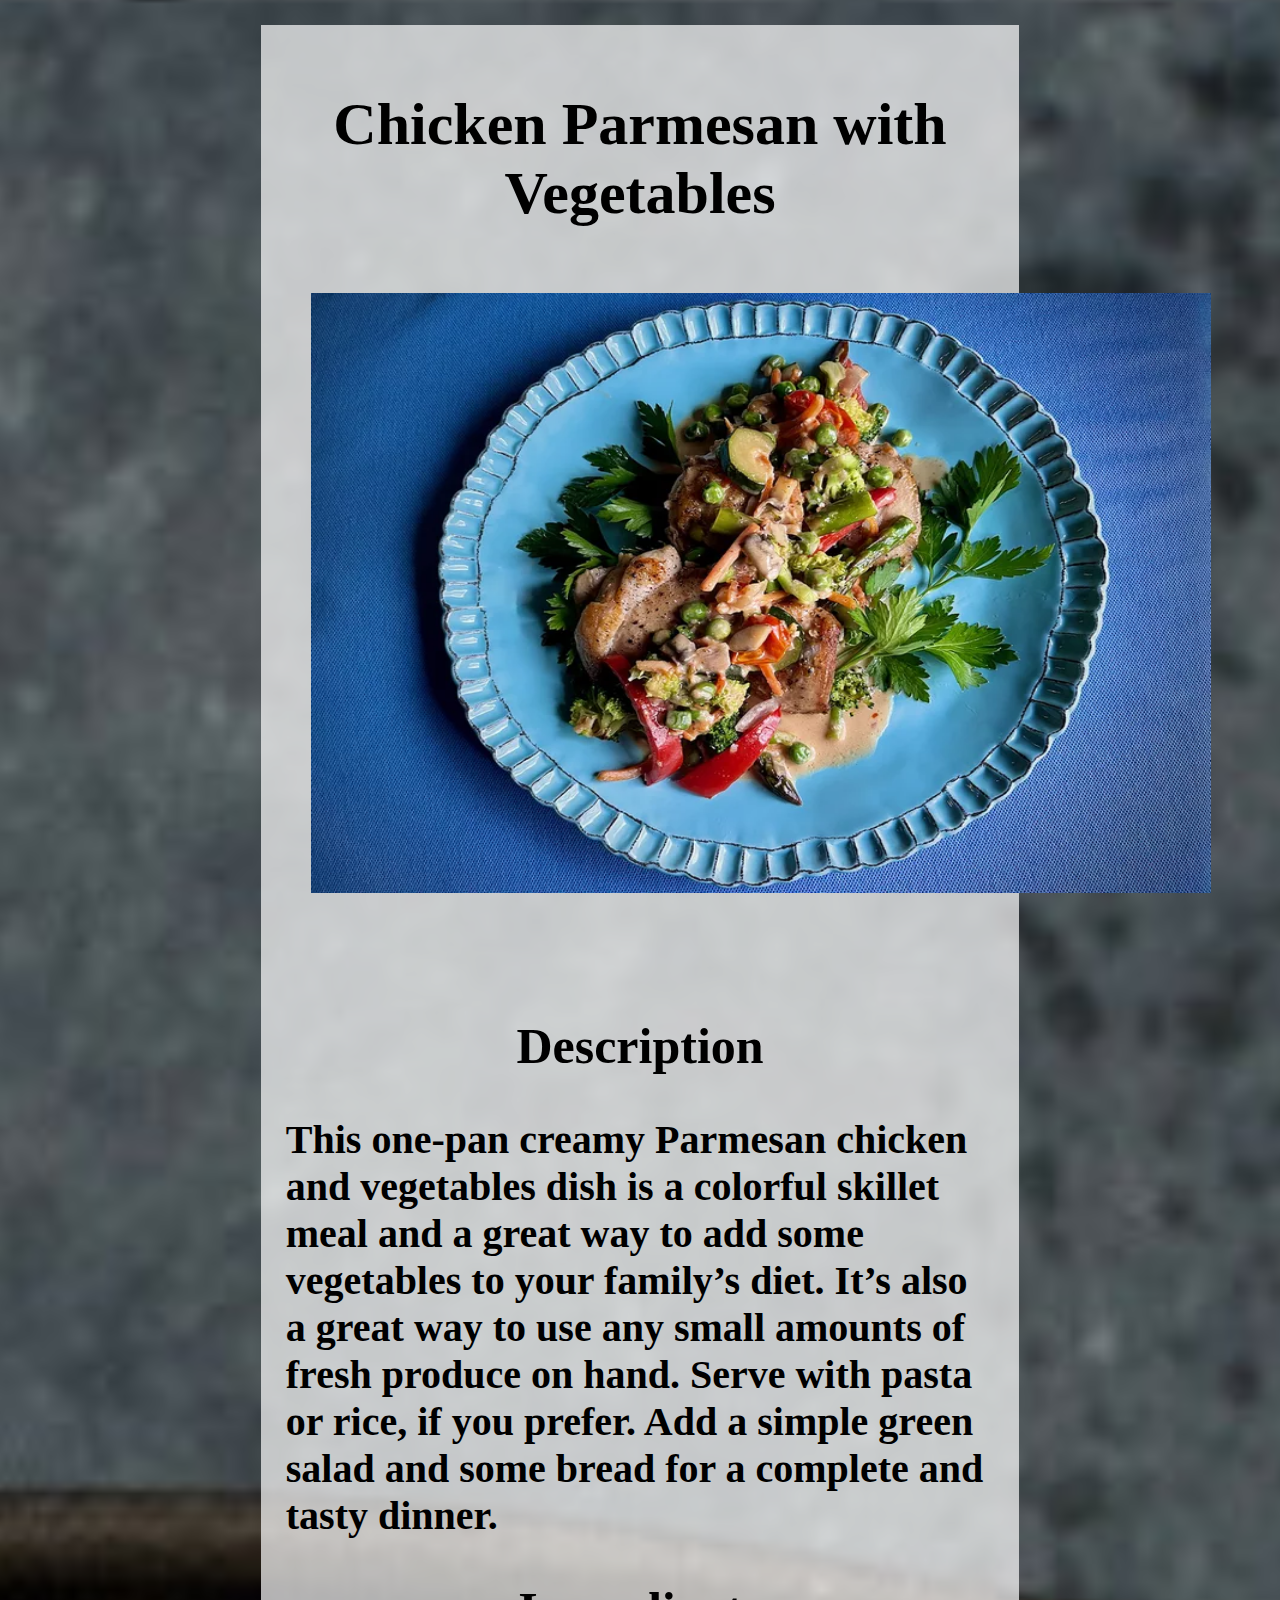
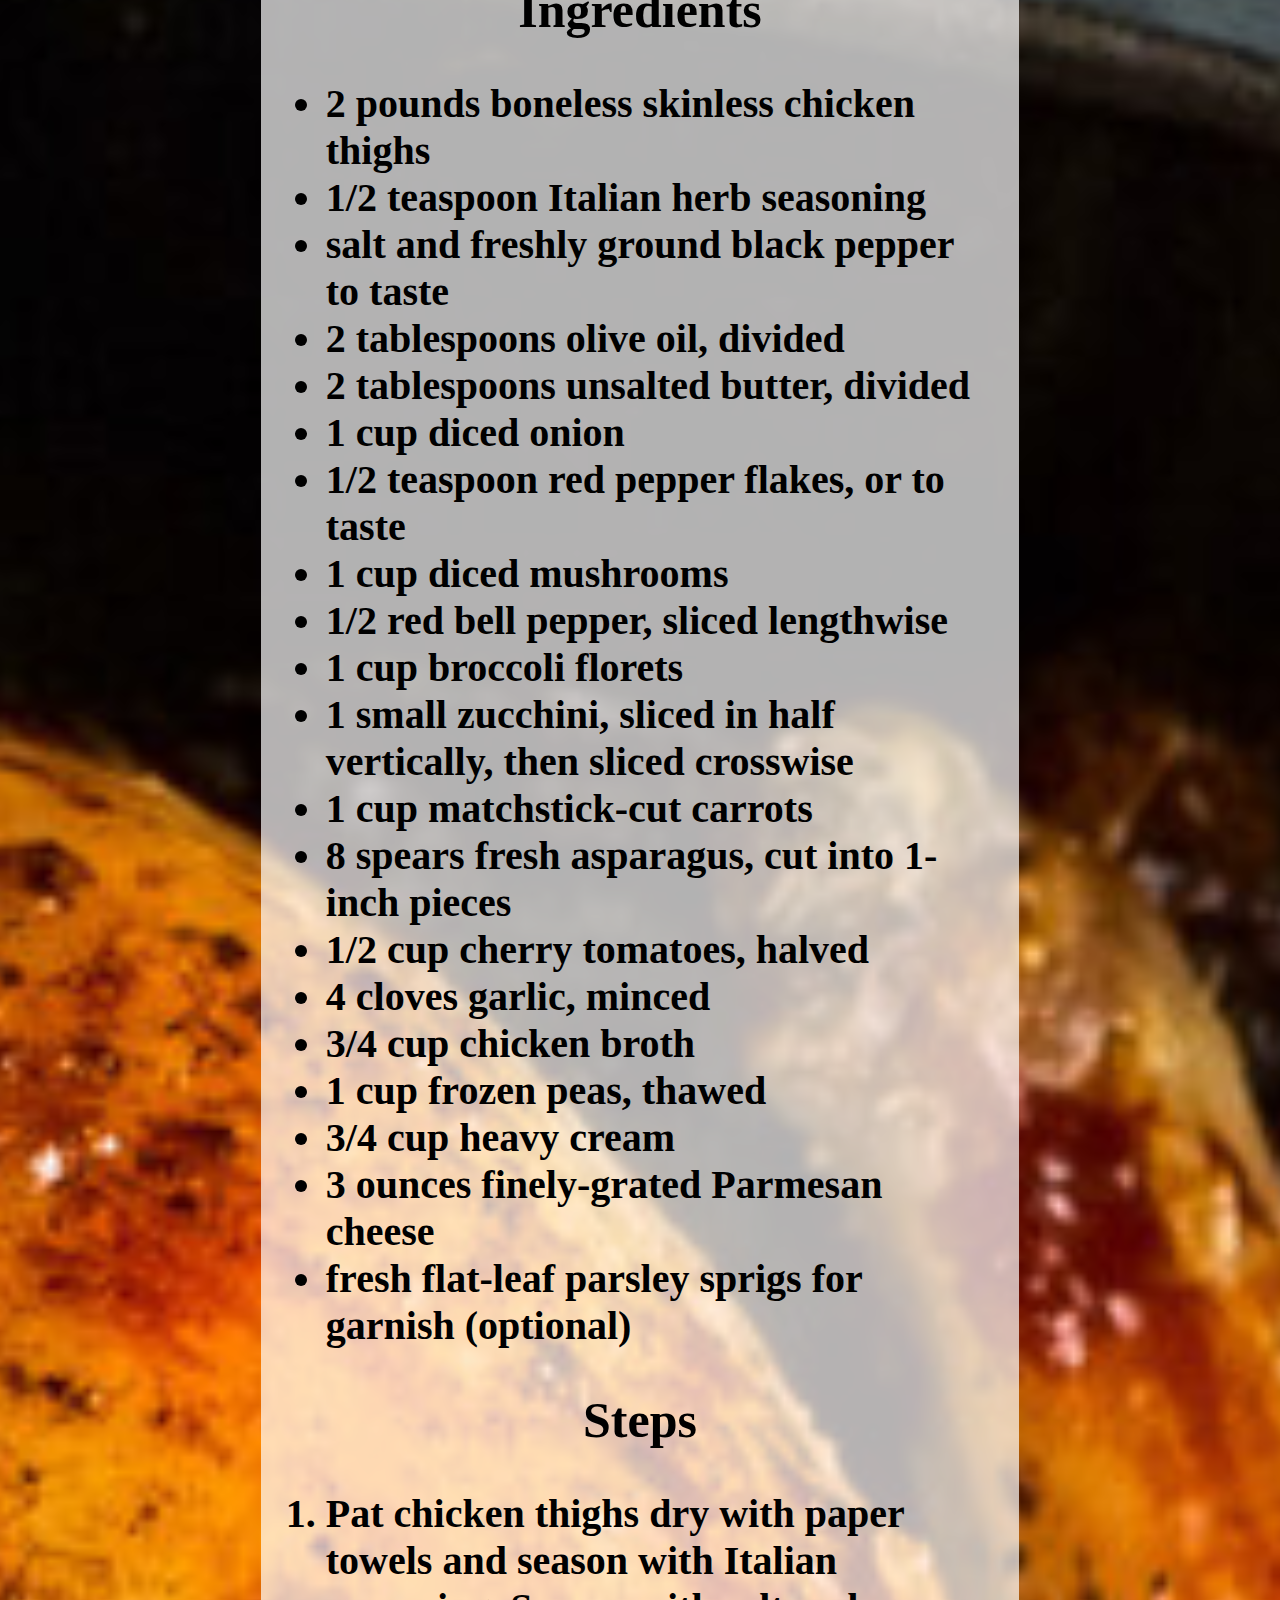
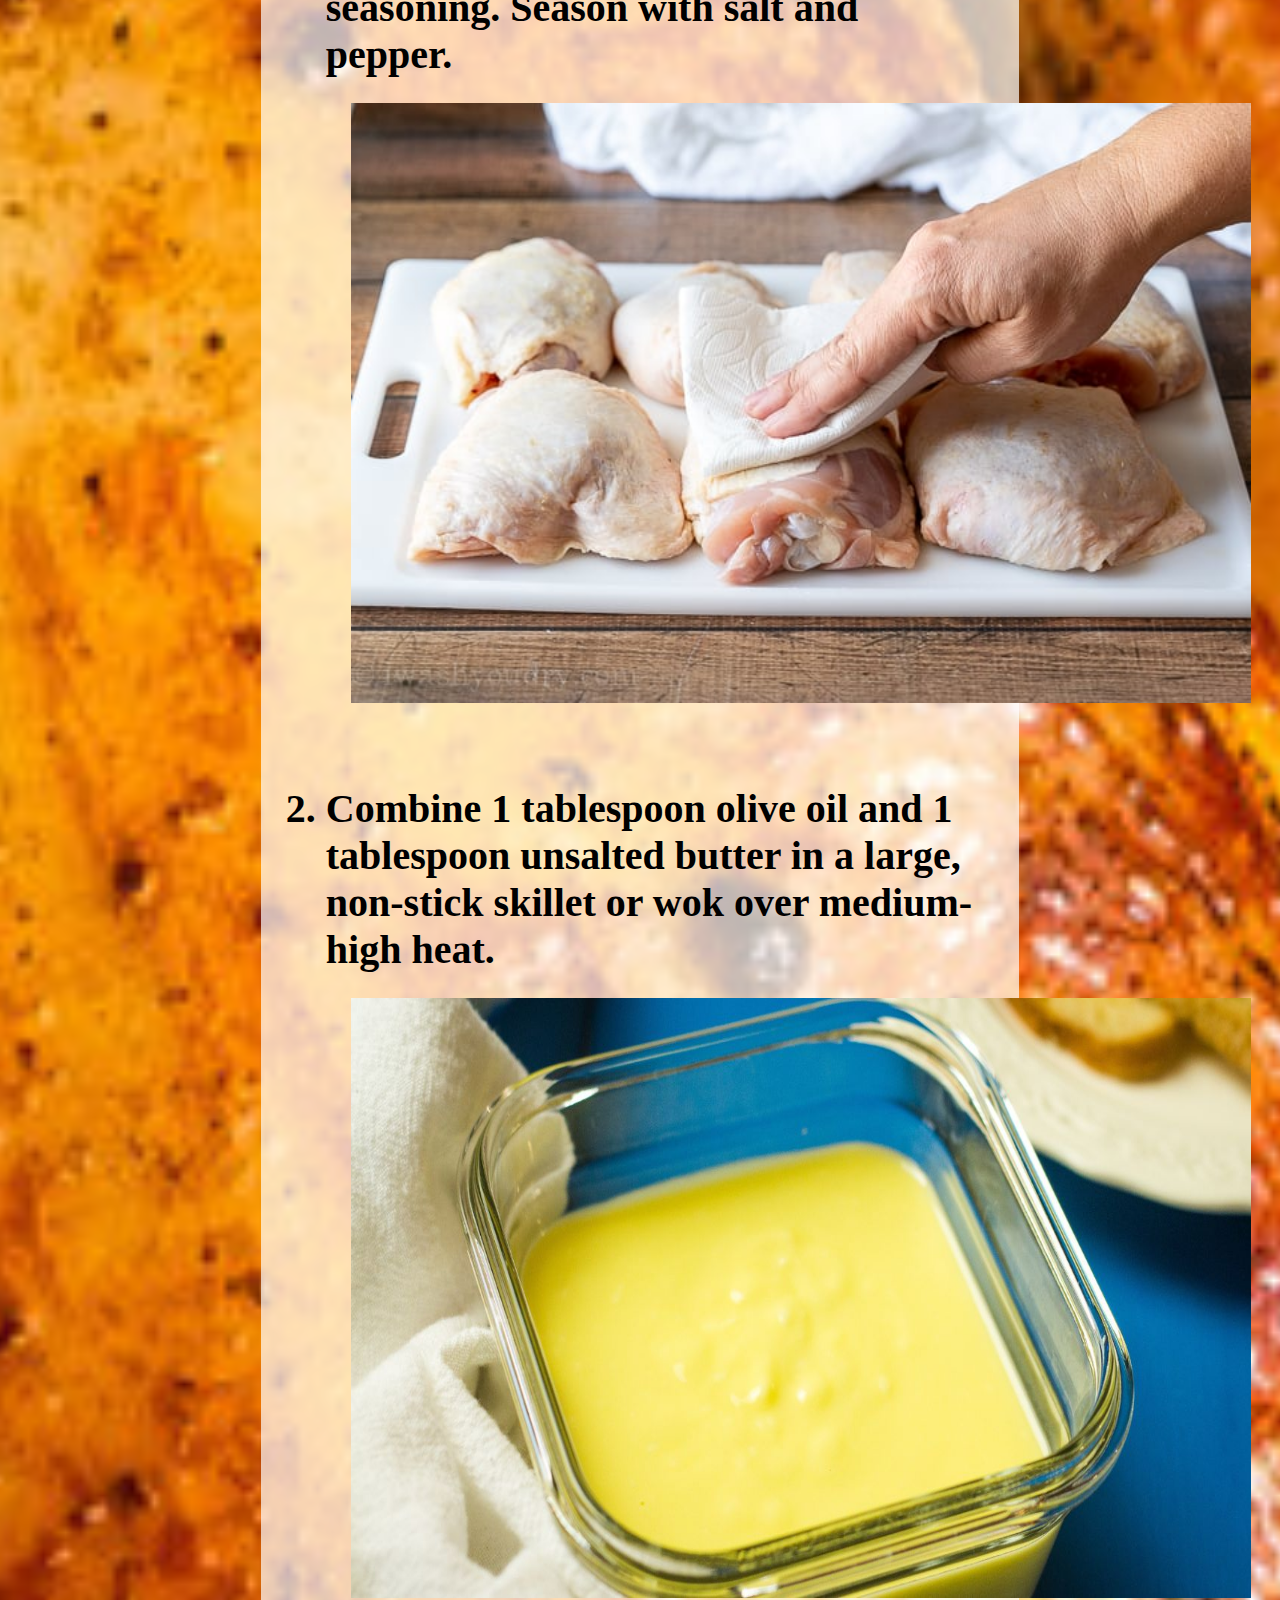
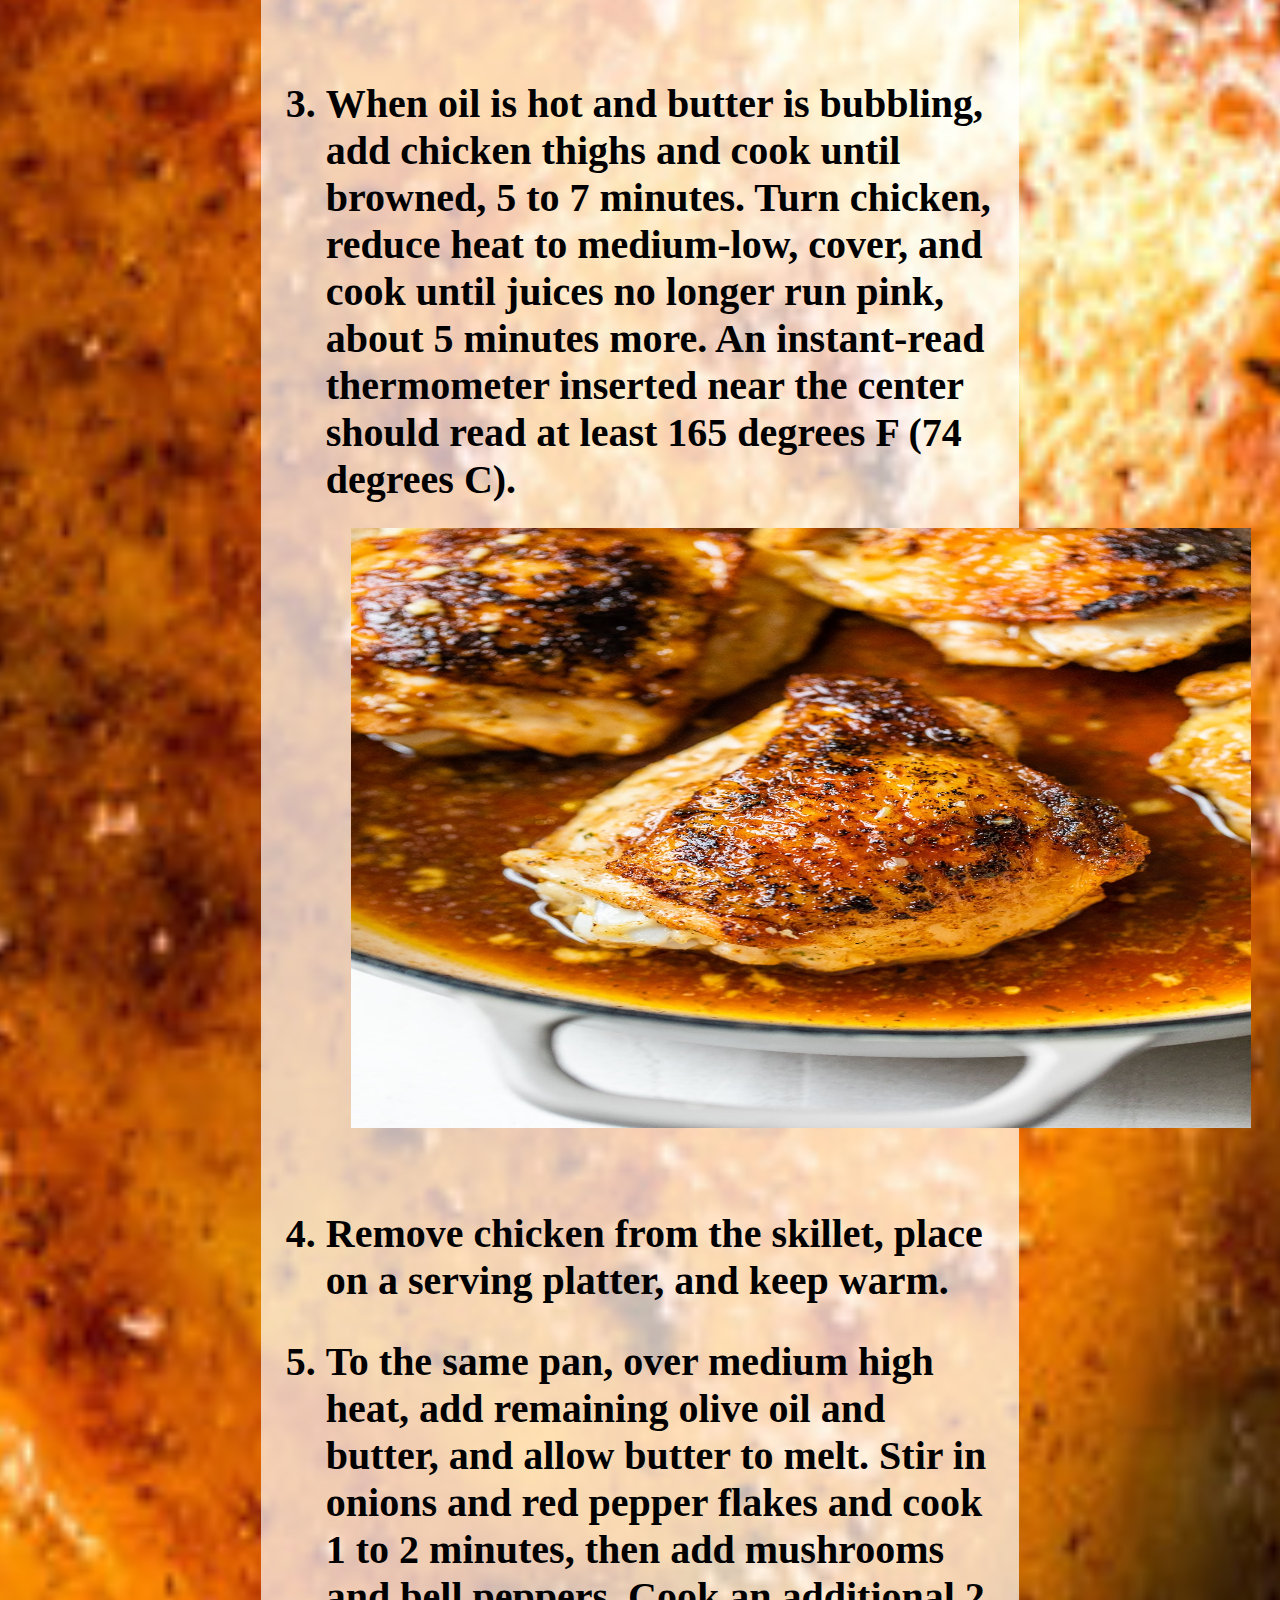
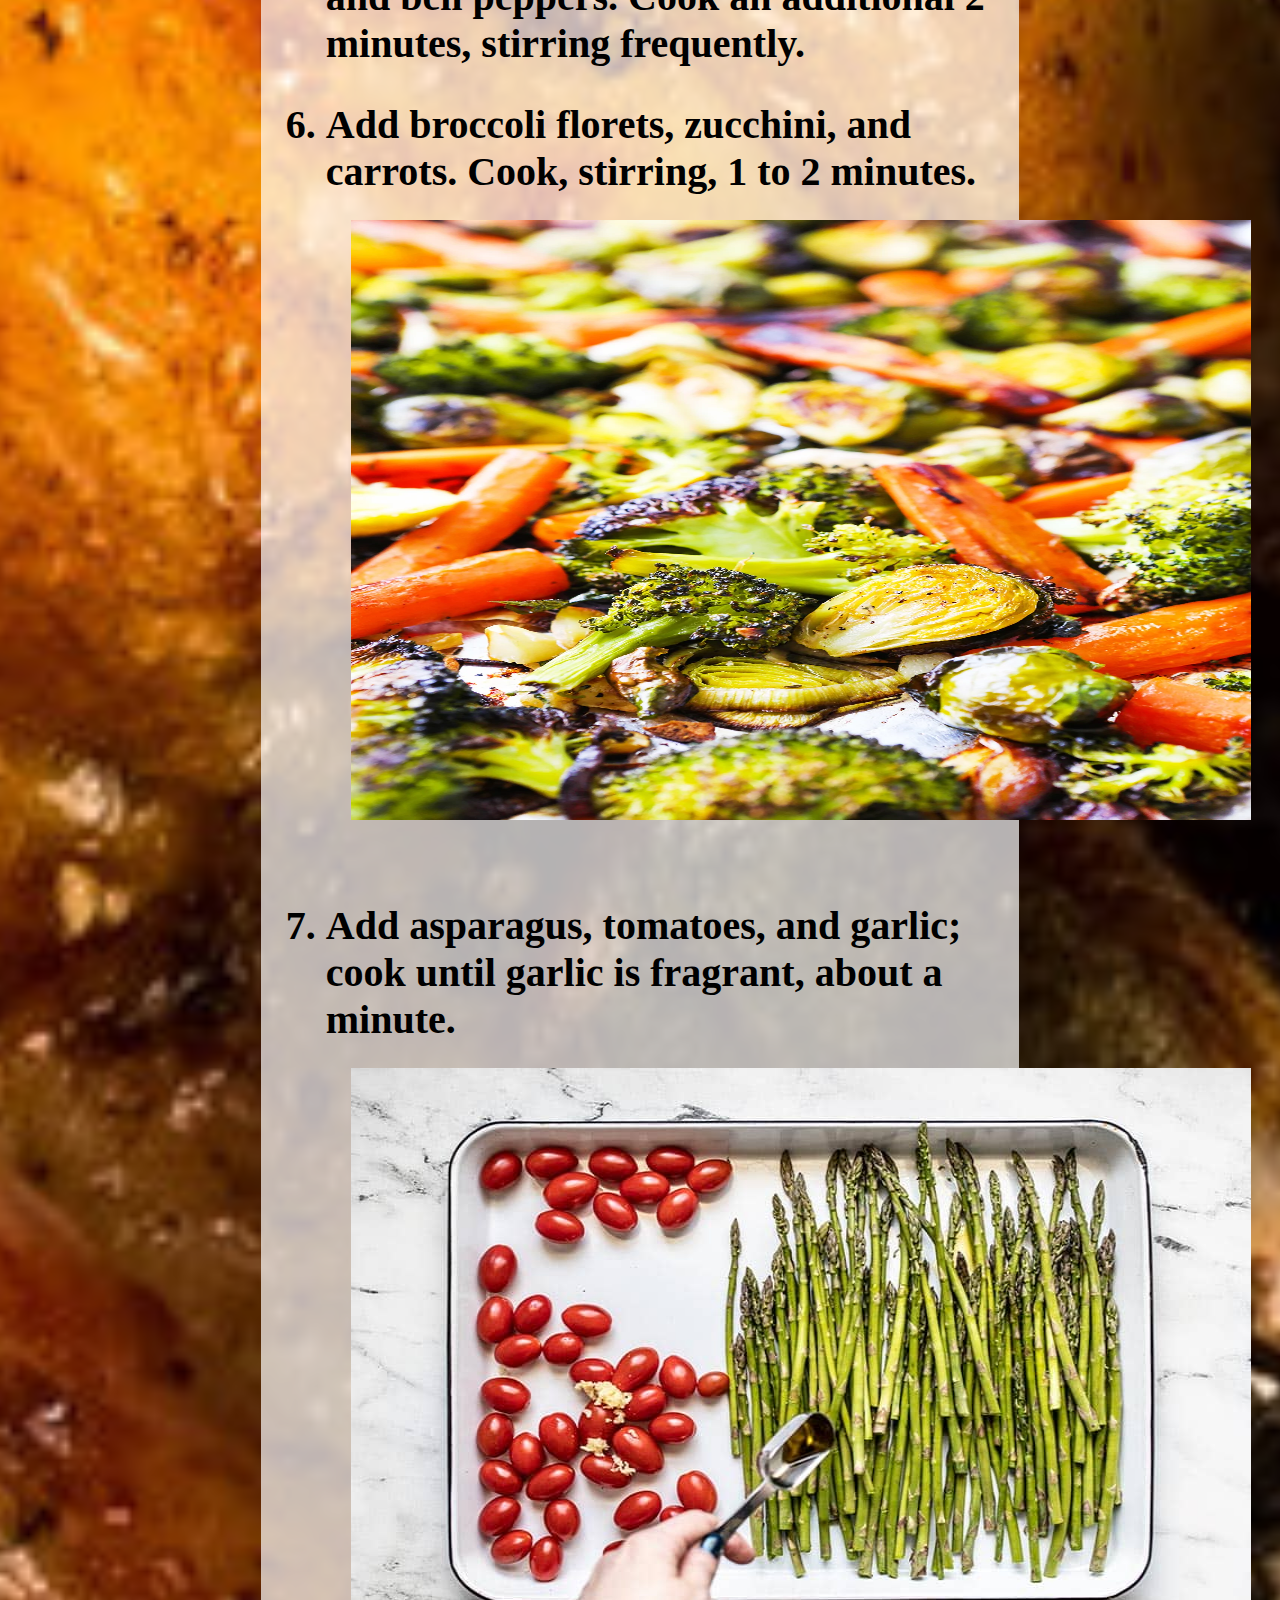
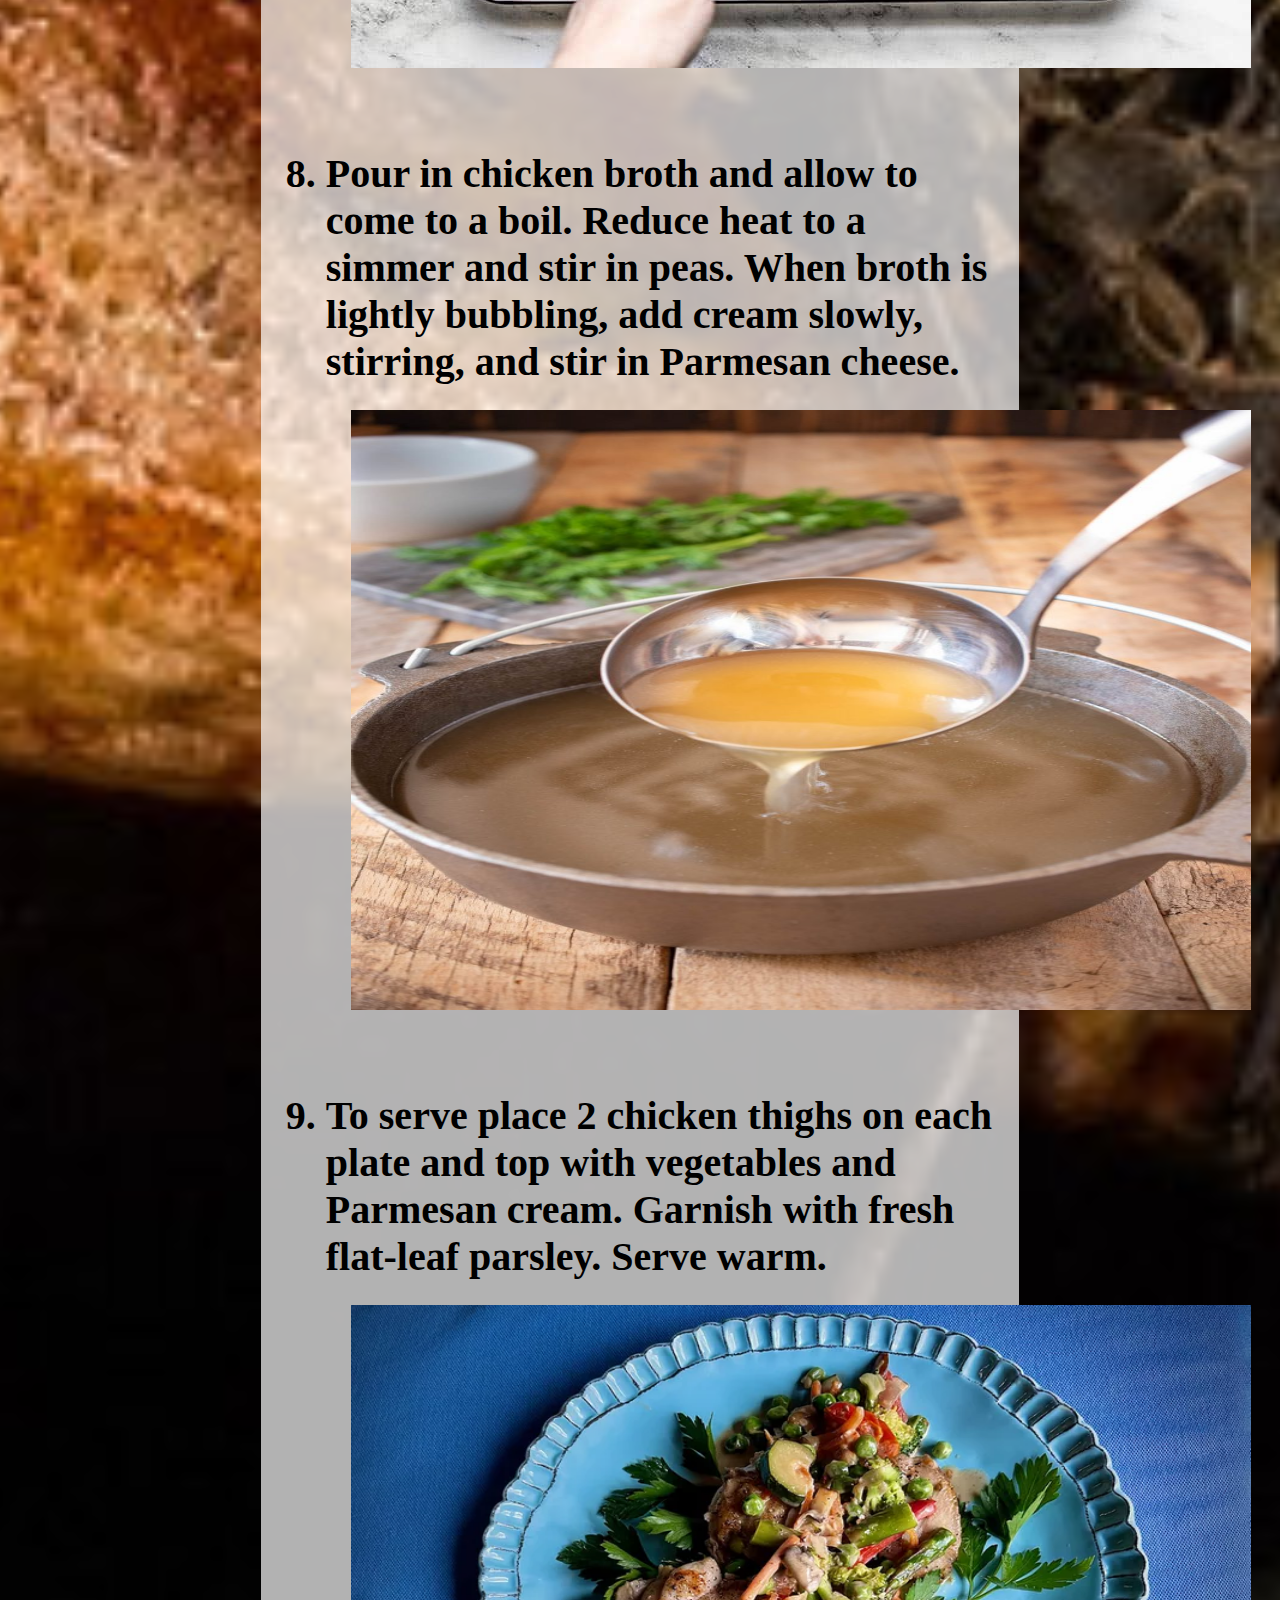
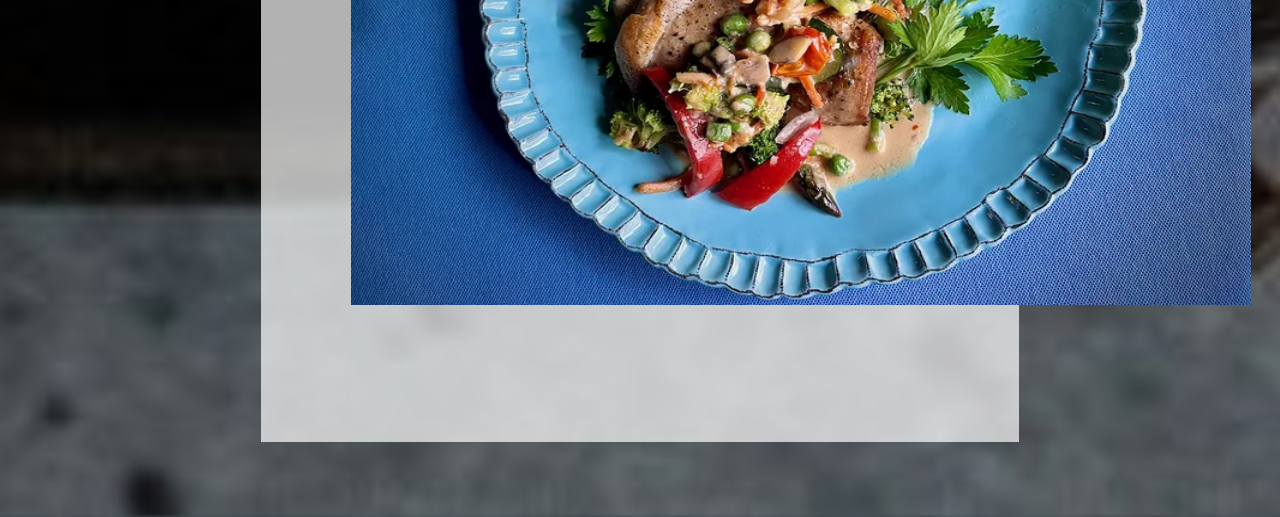
<file: chicken-parm.html>
<!DOCTYPE html>
<html lang="en">
    <head>
        <meta charset="utf-8">
        <title>Ma! Get da chiken pahm!</title>
        <meta name="viewport" content="width=device-width, initial-scale=1">
        <link rel="stylesheet" href="chicken-parm.css"> 
    </head>

    <body>
    <div>
        <h1>Chicken Parmesan with Vegetables</h1>
            <img src="img/chicken-dish.webp" alt="plate of chicken parmesan with veggies" 
            >
            <h2>Description</h2>
                <p>This one-pan creamy Parmesan chicken and vegetables 
                    dish is a colorful skillet meal and a great way to add some 
                    vegetables to your family’s diet. 
                    It’s also a great way to use any small amounts of fresh produce on hand. 
                    Serve with pasta or rice, if you prefer. 
                    Add a simple green salad and some bread for a complete and tasty dinner.</p>
            <h2>Ingredients</h2>
                    <ul>
                        <li>2 pounds boneless skinless chicken thighs</li>
                        <li>1/2 teaspoon Italian herb seasoning</li>
                        <li>salt and freshly ground black pepper to taste</li>
                        <li>2 tablespoons olive oil, divided</li>
                        <li>2 tablespoons unsalted butter, divided</li>
                        <li>1 cup diced onion</li>
                        <li>1/2 teaspoon red pepper flakes, or to taste</li>
                        <li>1 cup diced mushrooms</li>
                        <li>1/2 red bell pepper, sliced lengthwise</li>
                        <li>1 cup broccoli florets</li>
                        <li>1 small zucchini, sliced in half vertically, then sliced crosswise</li>
                        <li>1 cup matchstick-cut carrots</li>
                        <li>8 spears fresh asparagus, cut into 1-inch pieces</li>
                        <li>1/2 cup cherry tomatoes, halved</li>
                        <li>4 cloves garlic, minced</li>
                        <li>3/4 cup chicken broth</li>
                        <li>1 cup frozen peas, thawed</li>
                        <li>3/4 cup heavy cream</li>
                        <li>3 ounces finely-grated Parmesan cheese</li>
                        <li>fresh flat-leaf parsley sprigs for garnish (optional)</li>
                    </ul>
            <h2>Steps</h2>
                    <ol>
                        <li>Pat chicken thighs dry with paper towels and season with Italian seasoning. 
                            Season with salt and pepper.</li>
                            <img src="img/pat-chicken.jpg" alt="patting chicken nicely">
                        <li>Combine 1 tablespoon olive oil and 1 tablespoon unsalted butter 
                            in a large, non-stick skillet or wok over medium-high heat.</li>
                            <img src="img/oil+butter.jpg" alt="oil and butter in a pan">
                        <li>When oil is hot and butter is bubbling, 
                            add chicken thighs and cook until browned, 5 to 7 minutes. 
                            Turn chicken, reduce heat to medium-low, cover, 
                            and cook until juices no longer run pink, about 5 minutes more.  
                            An instant-read thermometer inserted near the center should 
                            read at least 165 degrees F (74 degrees C).</li>
                            <img src="img/browned-chicken.jpg" alt="chicken cooked until brown">
                        <li>Remove chicken from the skillet, place on a serving platter, 
                            and keep warm.</li>
                            <br>
                        <li>To the same pan, over medium high heat, 
                            add remaining olive oil and butter, and allow butter to melt. 
                            Stir in onions and red pepper flakes and cook 1 to 2 minutes, 
                            then add mushrooms and bell peppers. Cook an additional 2 minutes, 
                            stirring frequently.</li>
                            <br>
                        <li>Add broccoli florets, zucchini, and carrots. 
                            Cook, stirring, 1 to 2 minutes.</li>
                                <img src="img/veg.webp" alt="vegetables in a pan">
                        <li>Add asparagus, tomatoes, and garlic; cook until garlic is fragrant, 
                            about a minute.</li>
                                <img src="img/more-veg.jpg" alt="additional veggies added">
                        <li>Pour in chicken broth and allow to come to a boil.
                            Reduce heat to a simmer and stir in peas. When broth is lightly bubbling, 
                            add cream slowly, stirring, and stir in Parmesan cheese.</li>
                                <img src="img/chicken-broth.jpg" alt="adding chicken broth">
                        <li>To serve place 2 chicken thighs on each plate and top with vegetables 
                            and Parmesan cream. Garnish with fresh flat-leaf parsley. Serve warm.</li>
                            <img src="img/chicken-dish.webp" alt="plate of chicken parmesan with veggies">
                    </ol>
    </div>
    </body>

</html>
</file>
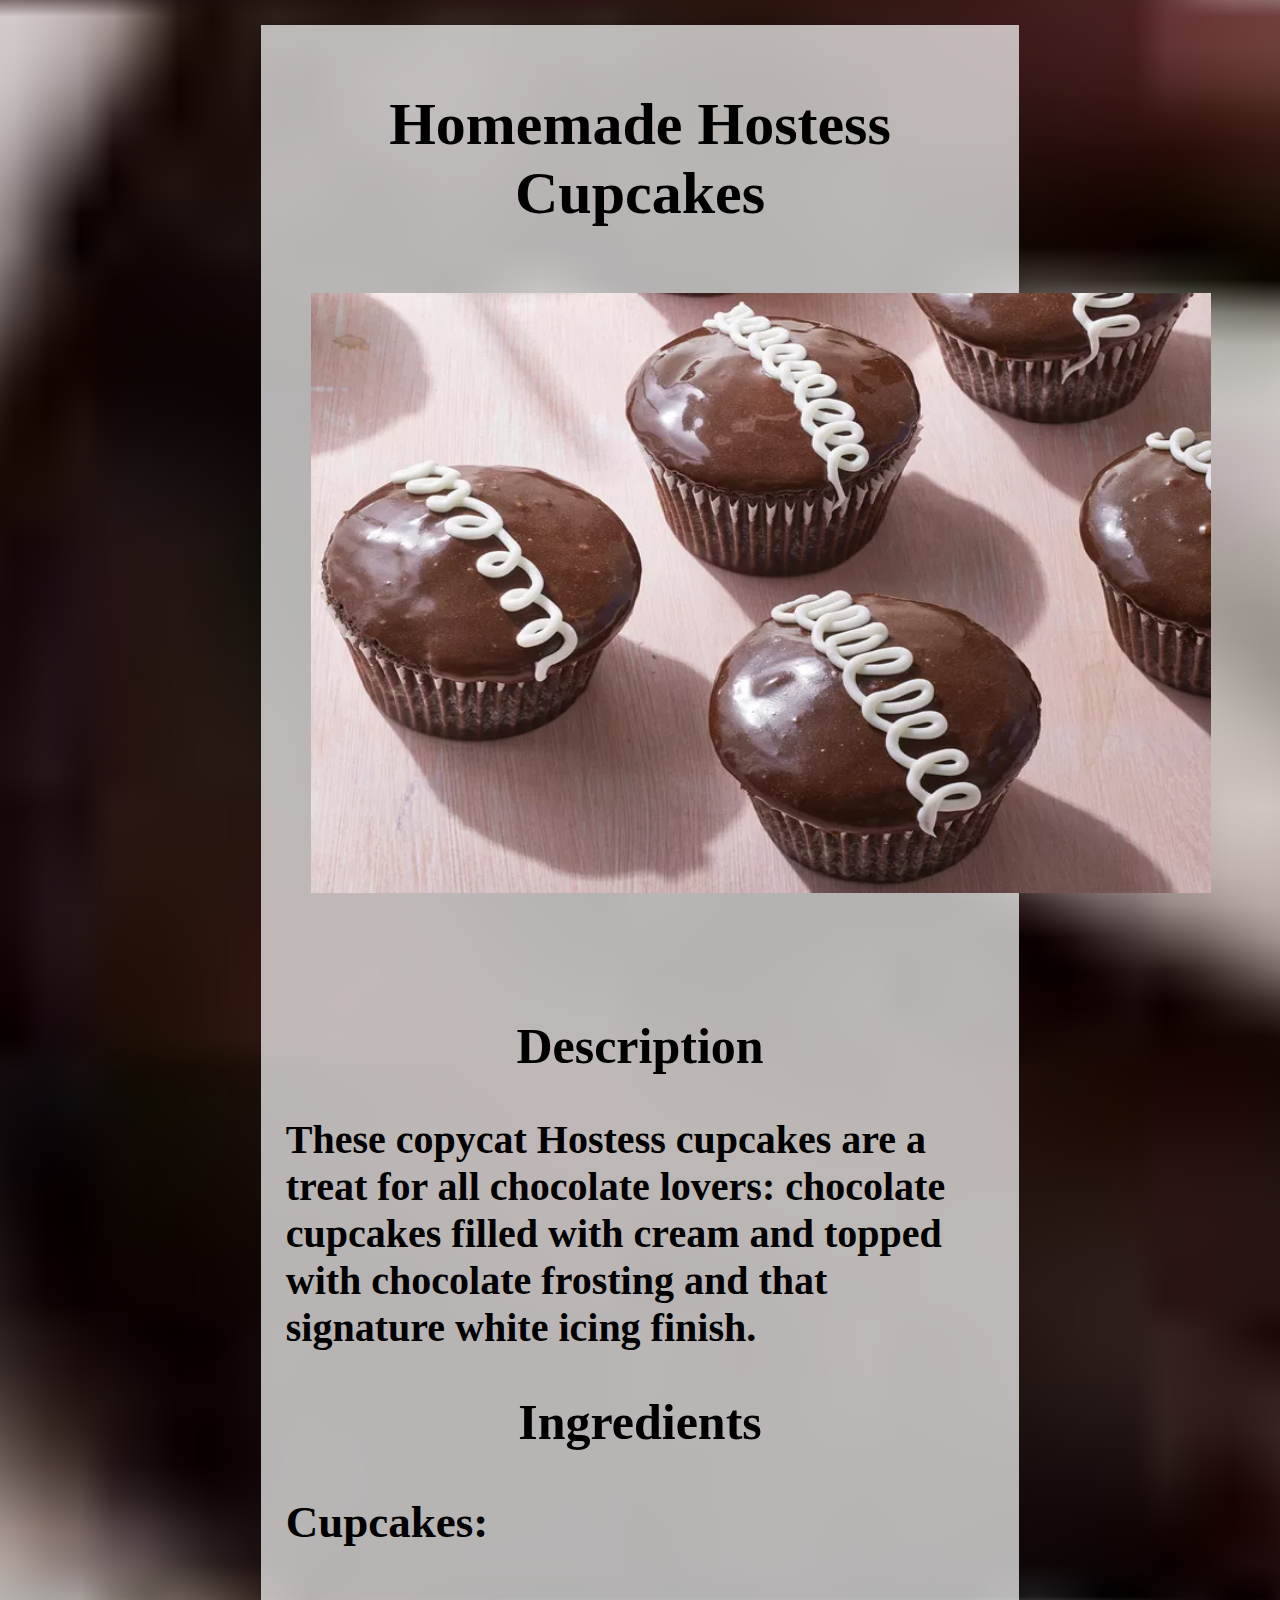
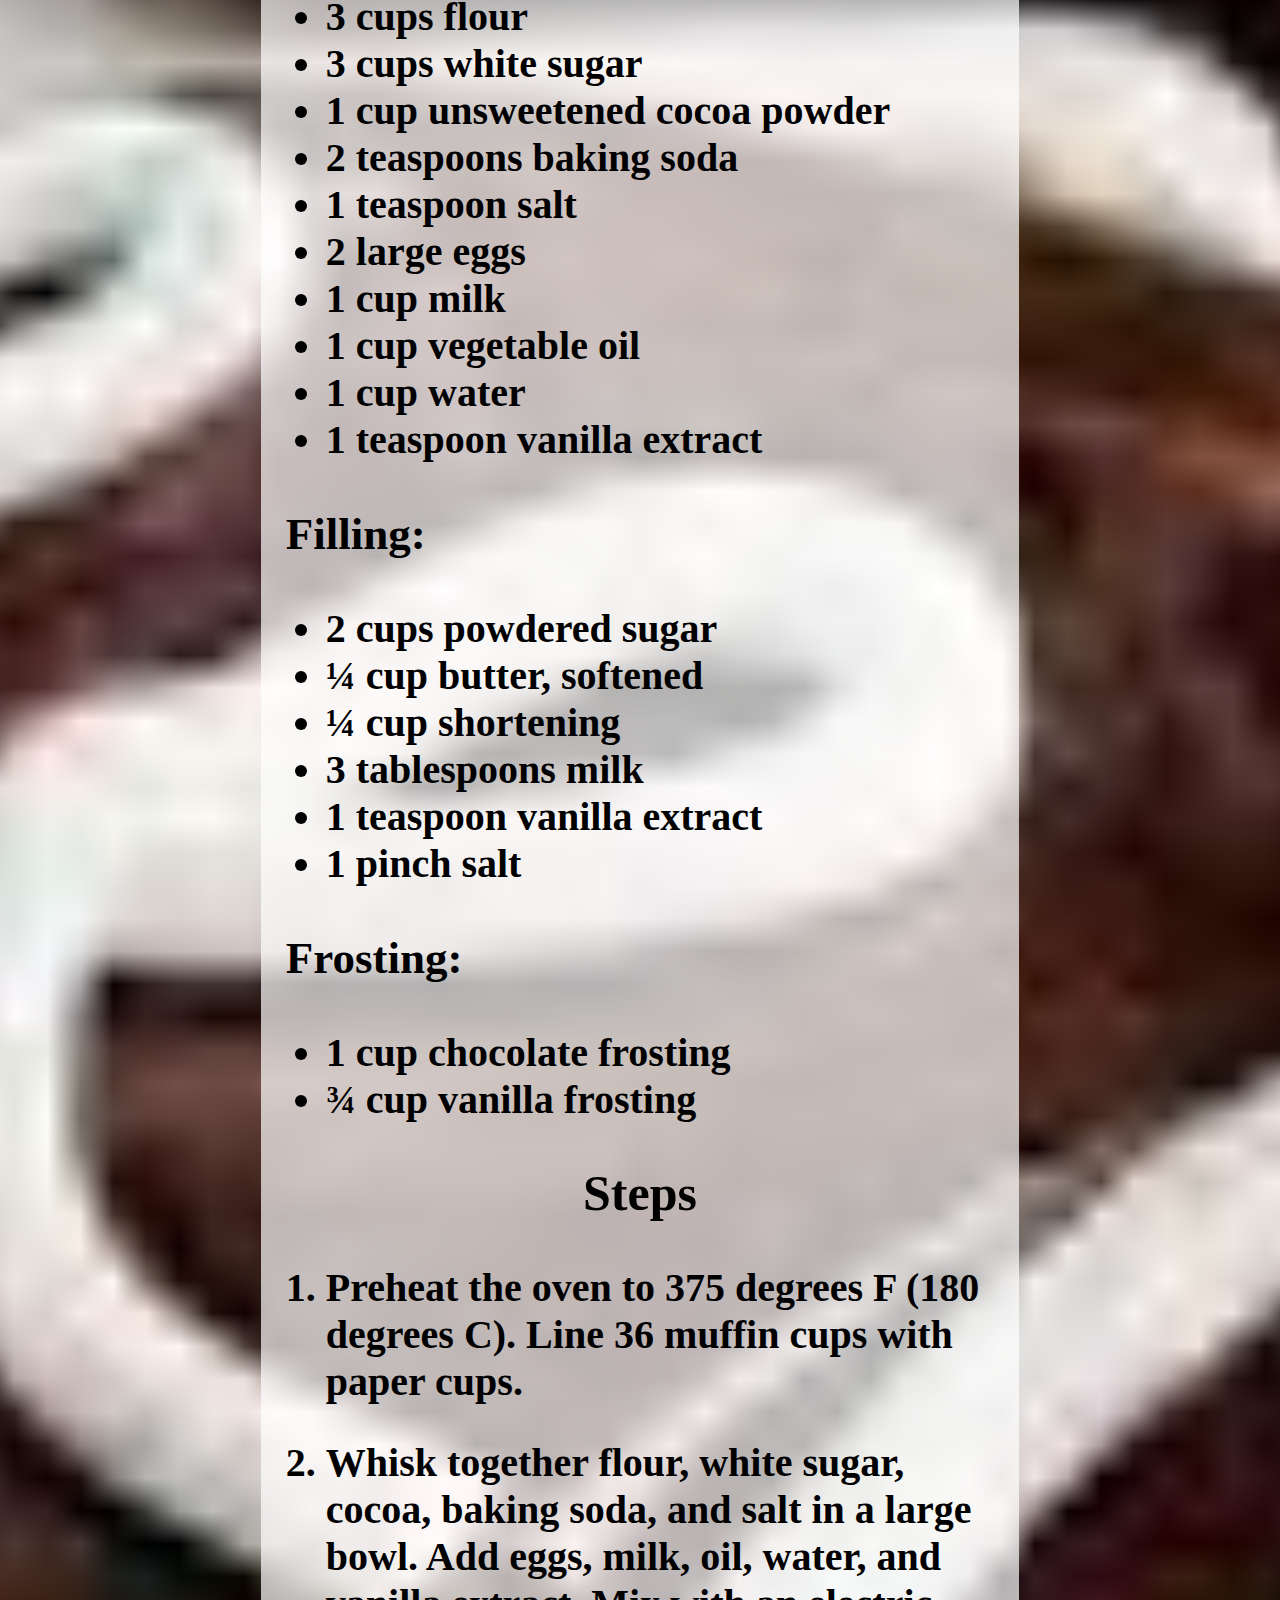
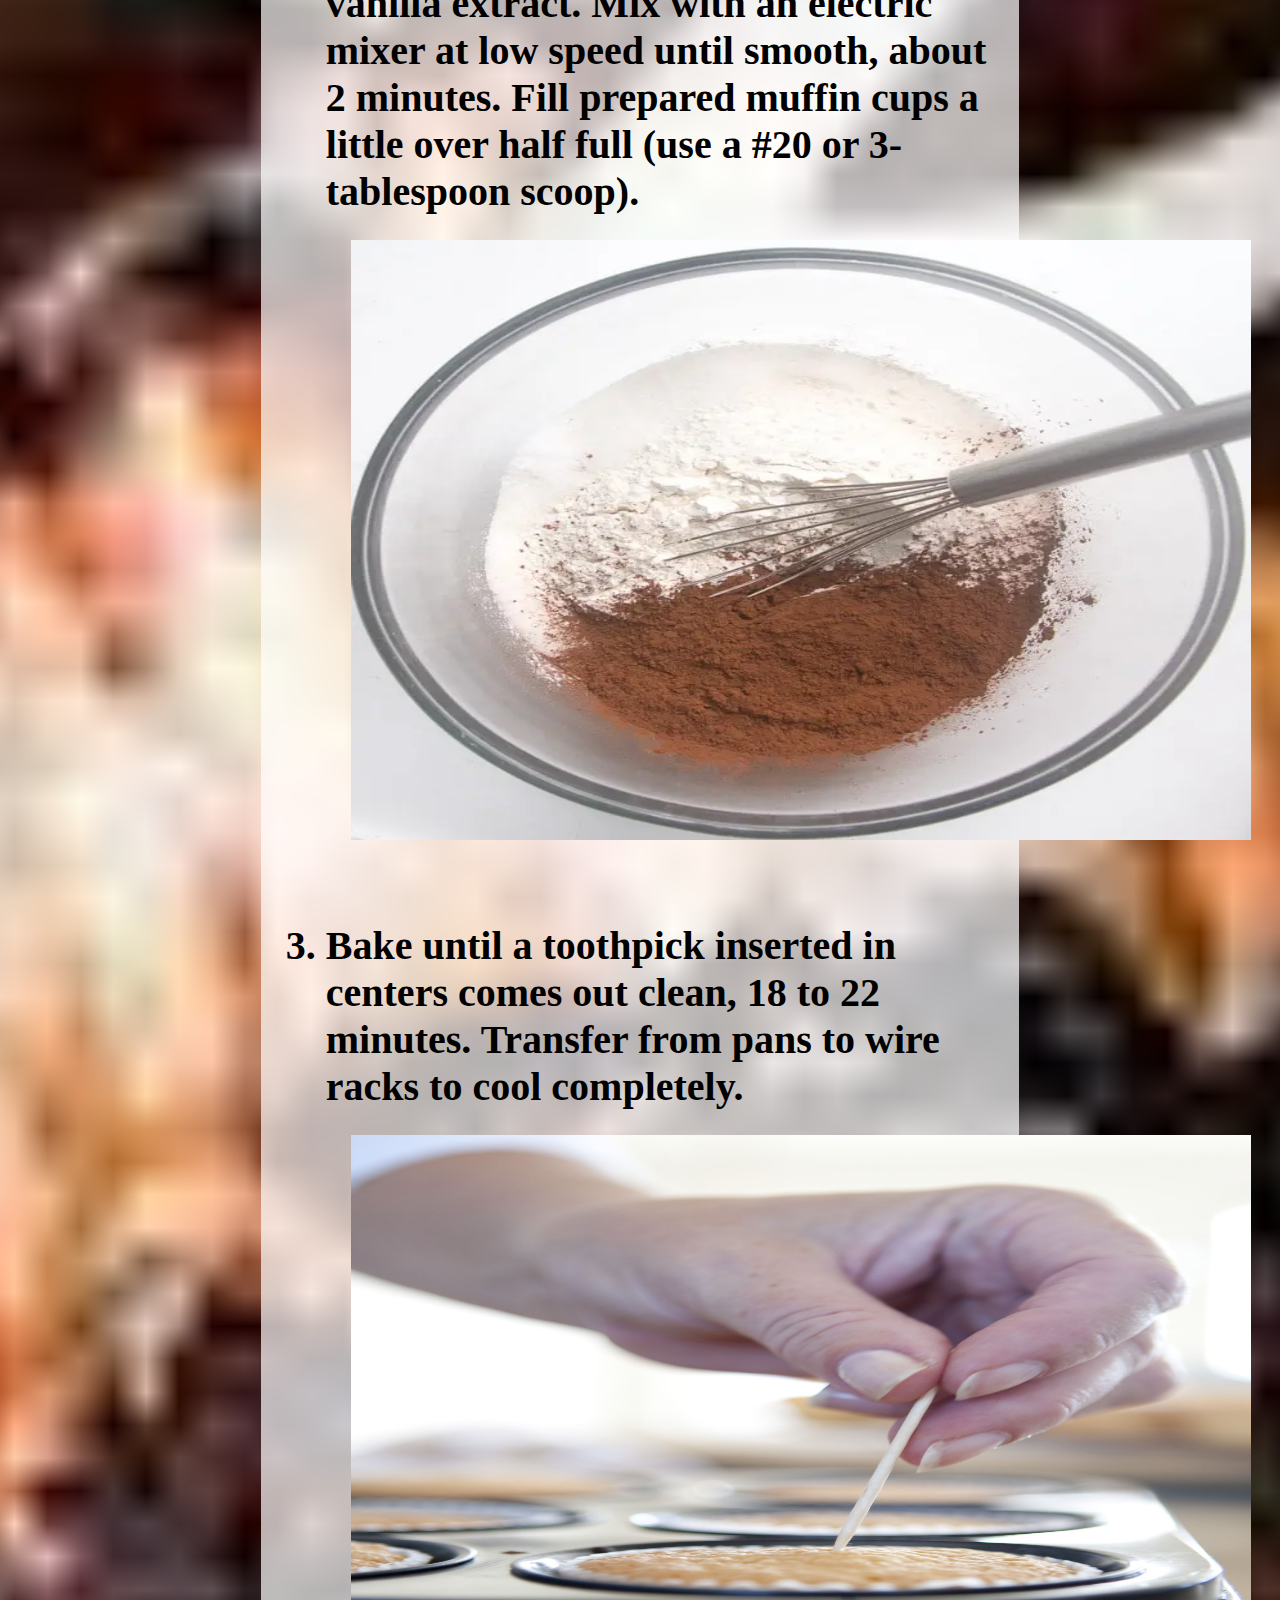
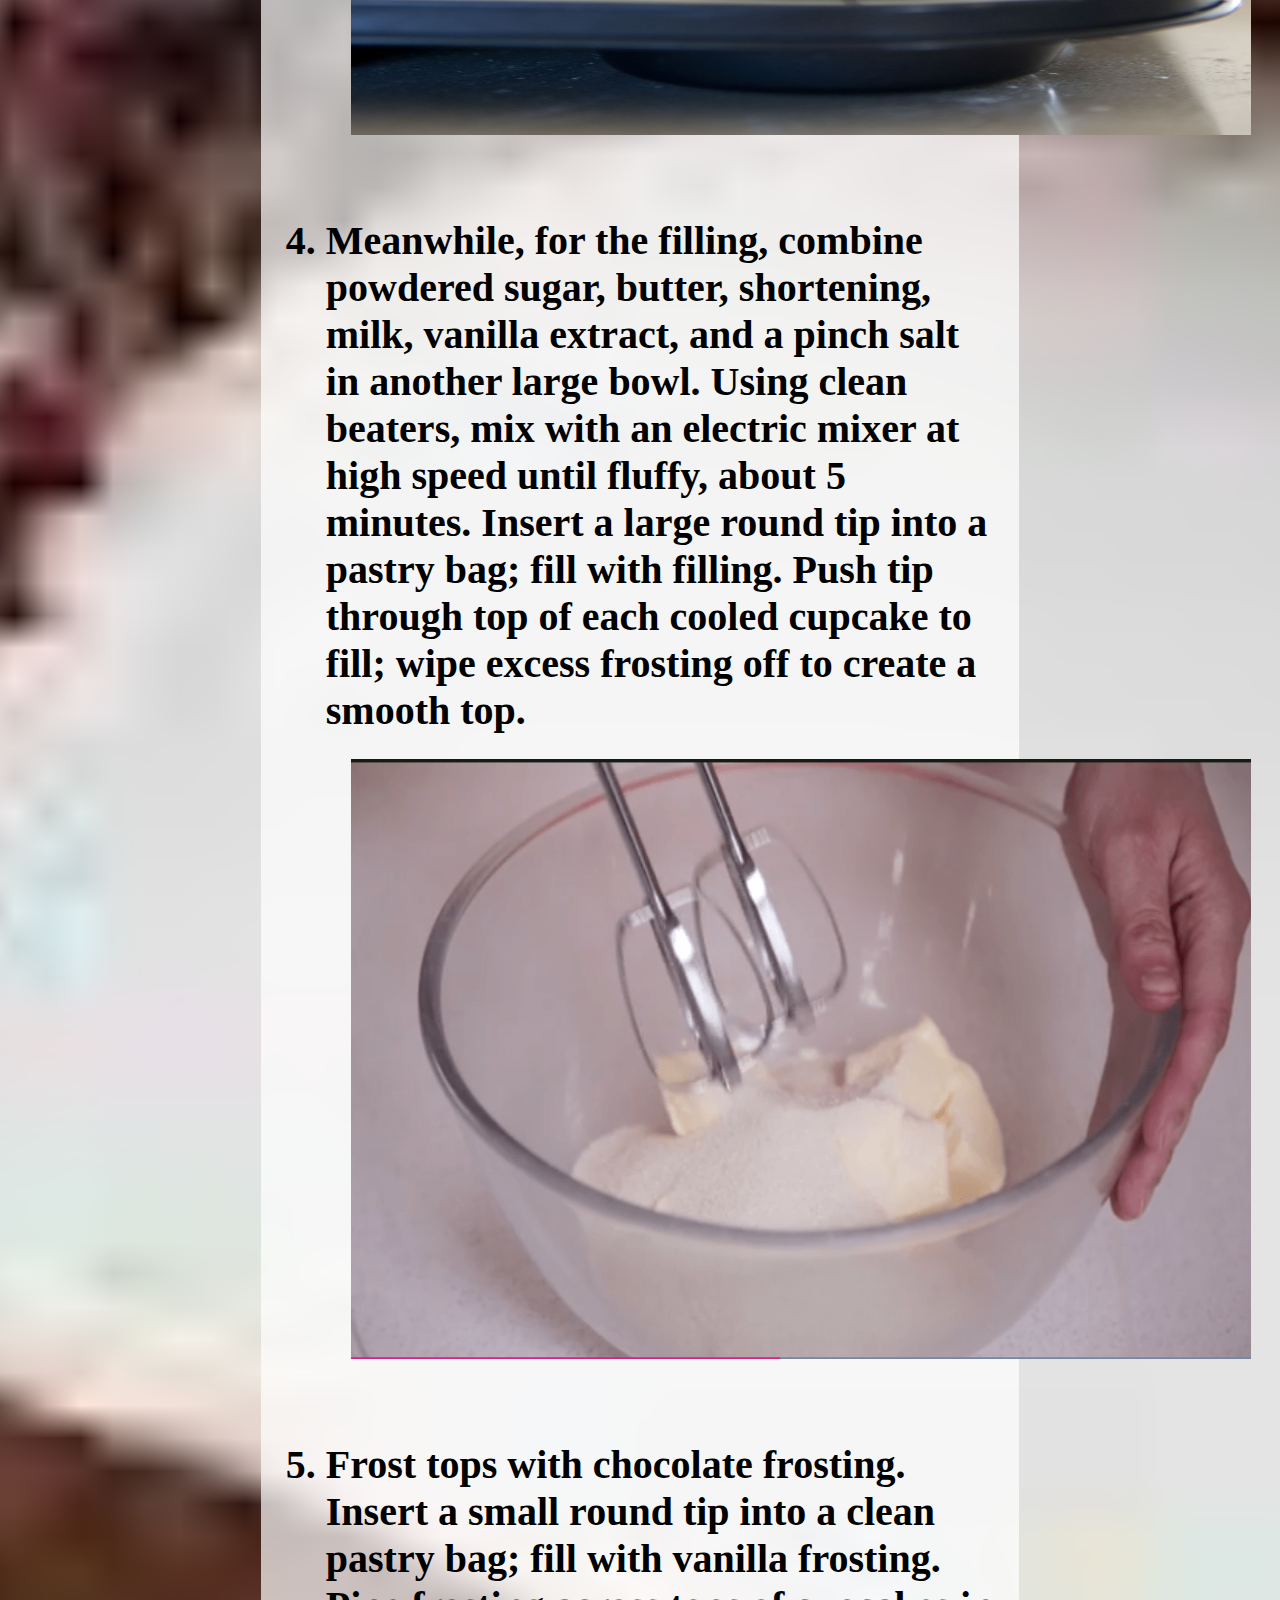
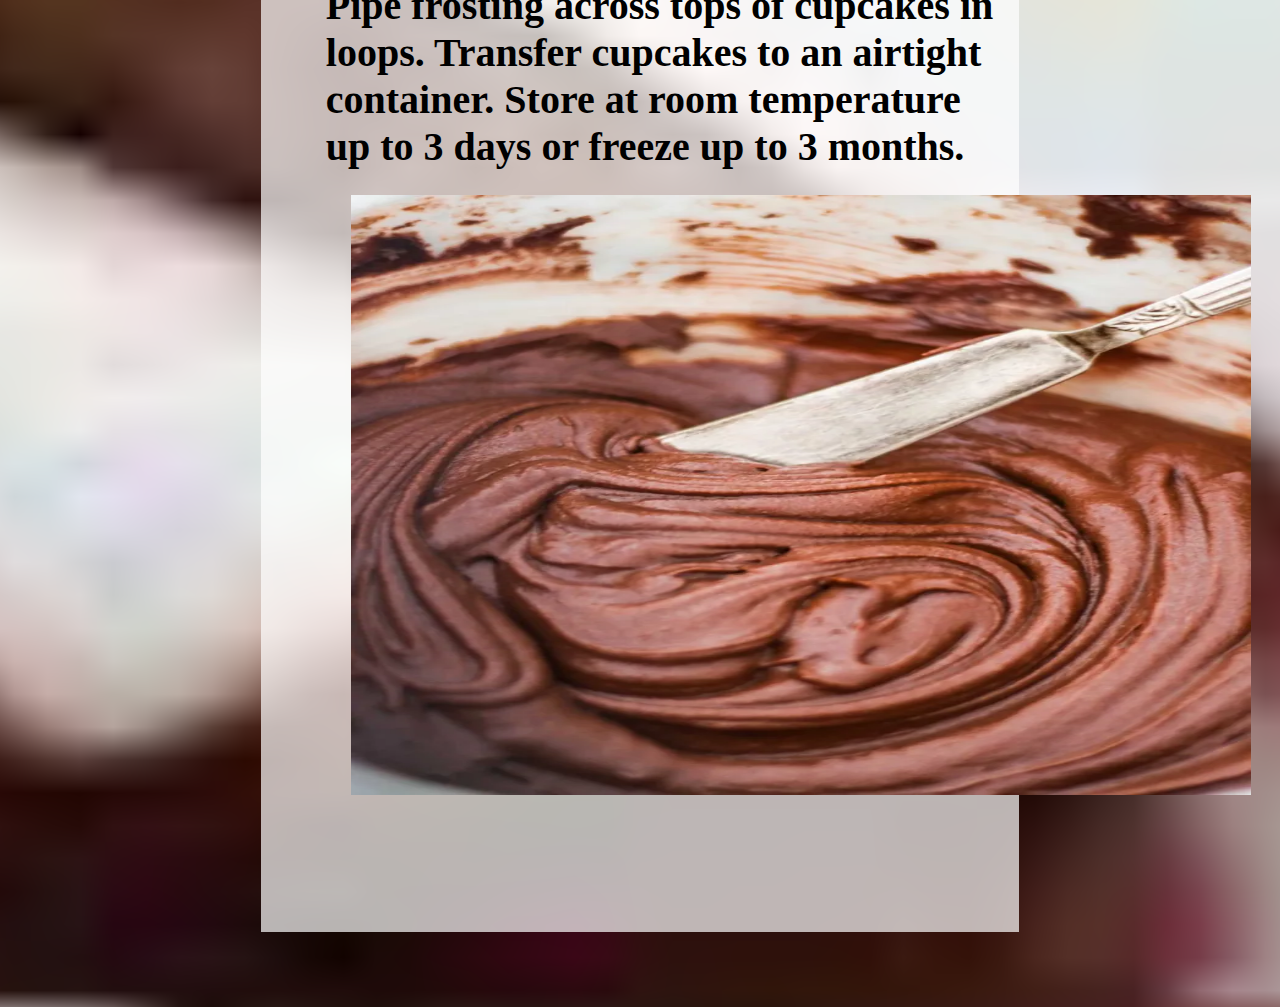
<file: cupcake.html>
<!DOCTYPE html>
<html lang="en">
    <head>
        <meta charset="utf-8">
        <title>Homemade Knock-off</title>  
        <meta name="viewport" content="width=device-width, initial-scale=1">
        <link rel="stylesheet" href="cupcake.css">
    </head>

    <body>
    <div>
        <h1>Homemade Hostess Cupcakes</h1>
            <img src="img/cupcake.webp" alt="hostess cupcakes" height="300" width="500">
            <h2>Description</h2>
                <p>These copycat Hostess cupcakes are a treat for all chocolate lovers: 
                    chocolate cupcakes filled with cream and topped with chocolate frosting and 
                    that signature white icing finish.</p>
            <h2>Ingredients</h2>
                    <h3>Cupcakes:</h3>
                        <ul>
                            <li>3 cups flour</li>
                            <li>3 cups white sugar</li>
                            <li>1 cup unsweetened cocoa powder</li>
                            <li>2 teaspoons baking soda</li>
                            <li>1 teaspoon salt</li>
                            <li>2 large eggs</li>
                            <li>1 cup milk</li>
                            <li>1 cup vegetable oil</li>
                            <li>1 cup water</li>
                            <li>1 teaspoon vanilla extract</li>
                        </ul>
                <h3>Filling:</h3>
                        <ul>
                            <li>2 cups powdered sugar</li>
                            <li>¼ cup butter, softened</li>
                            <li>¼ cup shortening</li>
                            <li>3 tablespoons milk</li>
                            <li>1 teaspoon vanilla extract</li>
                            <li>1 pinch salt</li>
                        </ul>
                <h3>Frosting:</h3>
                        <ul>
                            <li>1 cup chocolate frosting</li>
                            <li>¾ cup vanilla frosting</li>
                        </ul>
            <h2>Steps</h2>
                    <ol>
                        <li>Preheat the oven to 375 degrees F (180 degrees C). 
                            Line 36 muffin cups with paper cups.</li>
                            <br>
                        <li>Whisk together flour, white sugar, cocoa, baking soda, 
                            and salt in a large bowl. 
                            Add eggs, milk, oil, water, and vanilla extract. 
                            Mix with an electric mixer at low speed until smooth, about 2 minutes. 
                            Fill prepared muffin cups a little over half full 
                            (use a #20 or 3-tablespoon scoop).</li>
                                <img src="img/c-whisk.webp" alt="whisking ingredients">
                        <li>Bake until a toothpick inserted in centers comes out clean, 18 to 22 minutes. 
                            Transfer from pans to wire racks to cool completely.</li>
                                <img src="img/c-pick.jpg" alt="testing a cupcake with a toothpick">
                        <li>Meanwhile, for the filling, combine powdered sugar, butter, shortening, milk, 
                            vanilla extract, and a pinch salt in another large bowl. Using clean beaters, 
                            mix with an electric mixer at high speed until fluffy, about 5 minutes. 
                            Insert a large round tip into a pastry bag; fill with filling. 
                            Push tip through top of each cooled cupcake to fill; 
                            wipe excess frosting off to create a smooth top.</li>
                                <img src="img/c-beat.png" alt="beating until fluffy">
                        <li>Frost tops with chocolate frosting. 
                            Insert a small round tip into a clean pastry bag; 
                            fill with vanilla frosting. Pipe frosting across tops of cupcakes in loops. 
                            Transfer cupcakes to an airtight container. 
                            Store at room temperature up to 3 days or freeze up to 3 months.</li>
                                <img src="img/c-frost.webp" alt="frosting the cupcake">
                    </ol>
    </div>
    </body>
</html>
</file>
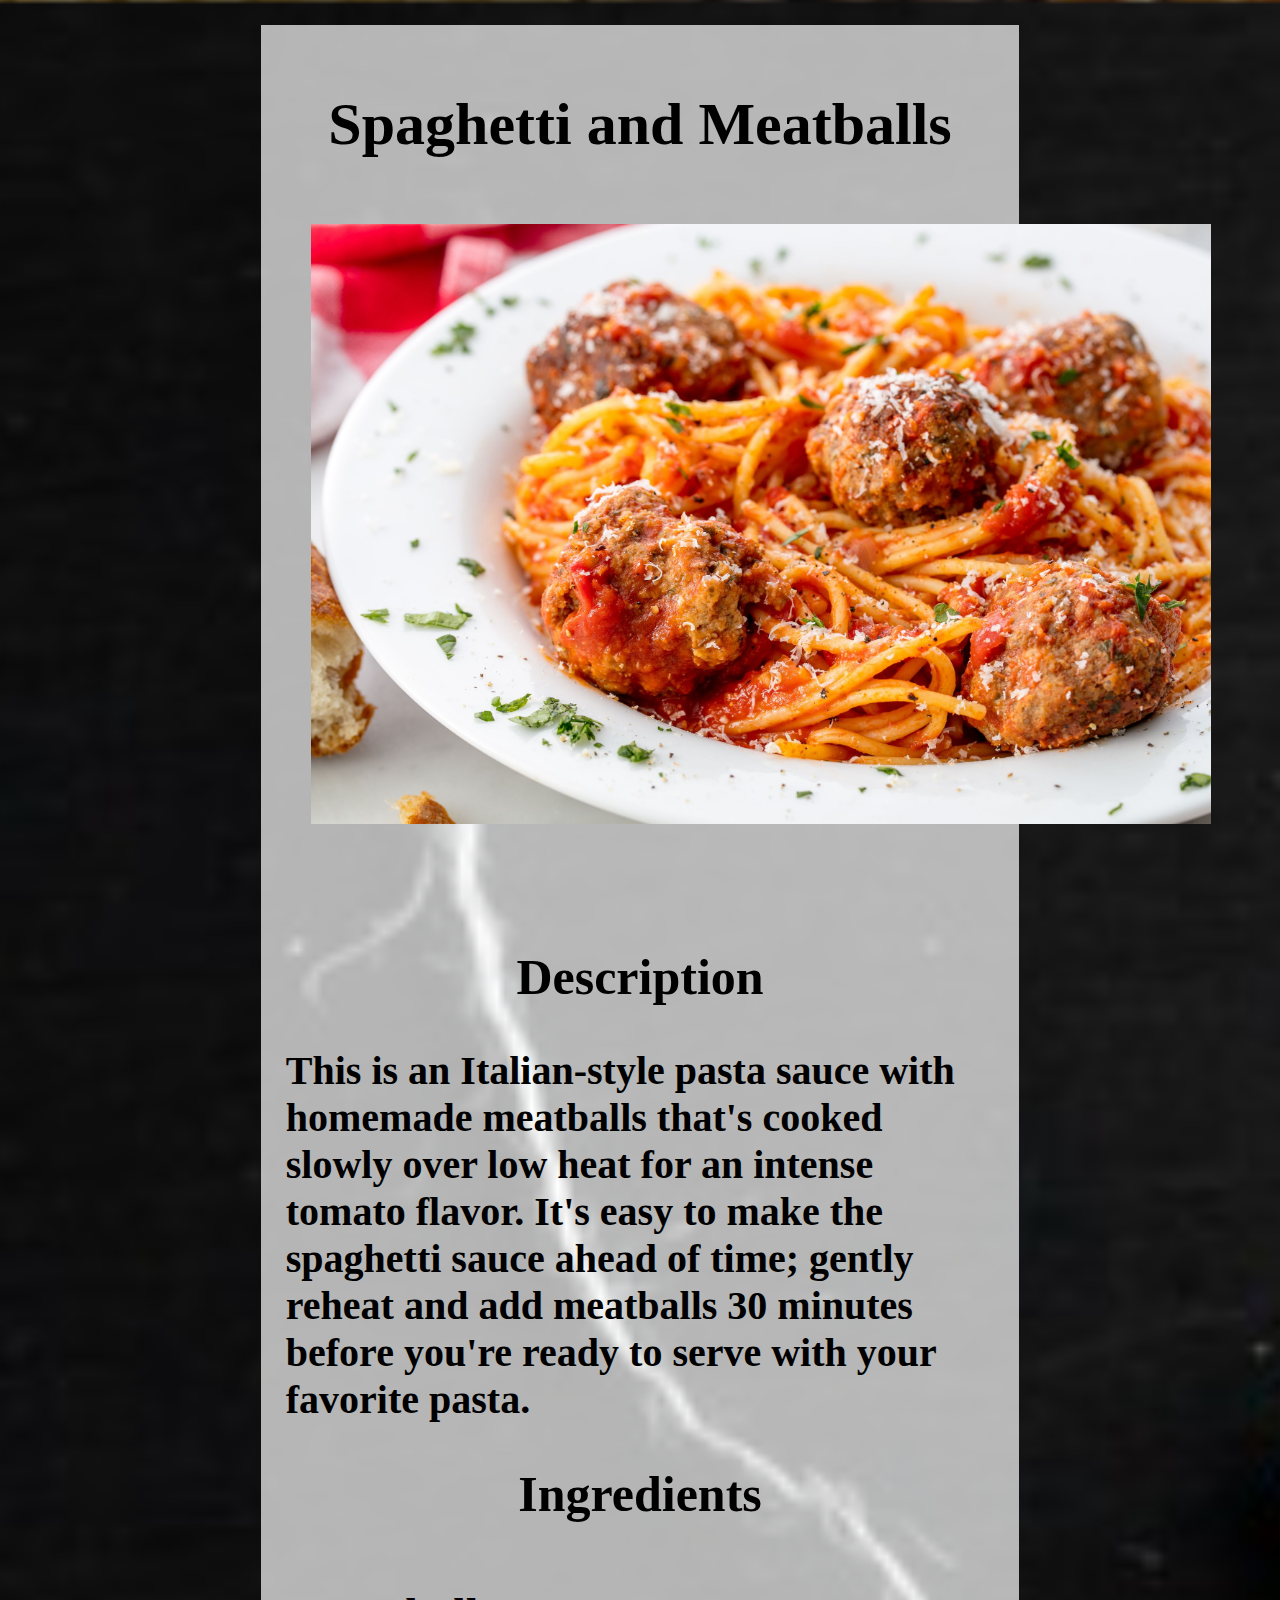
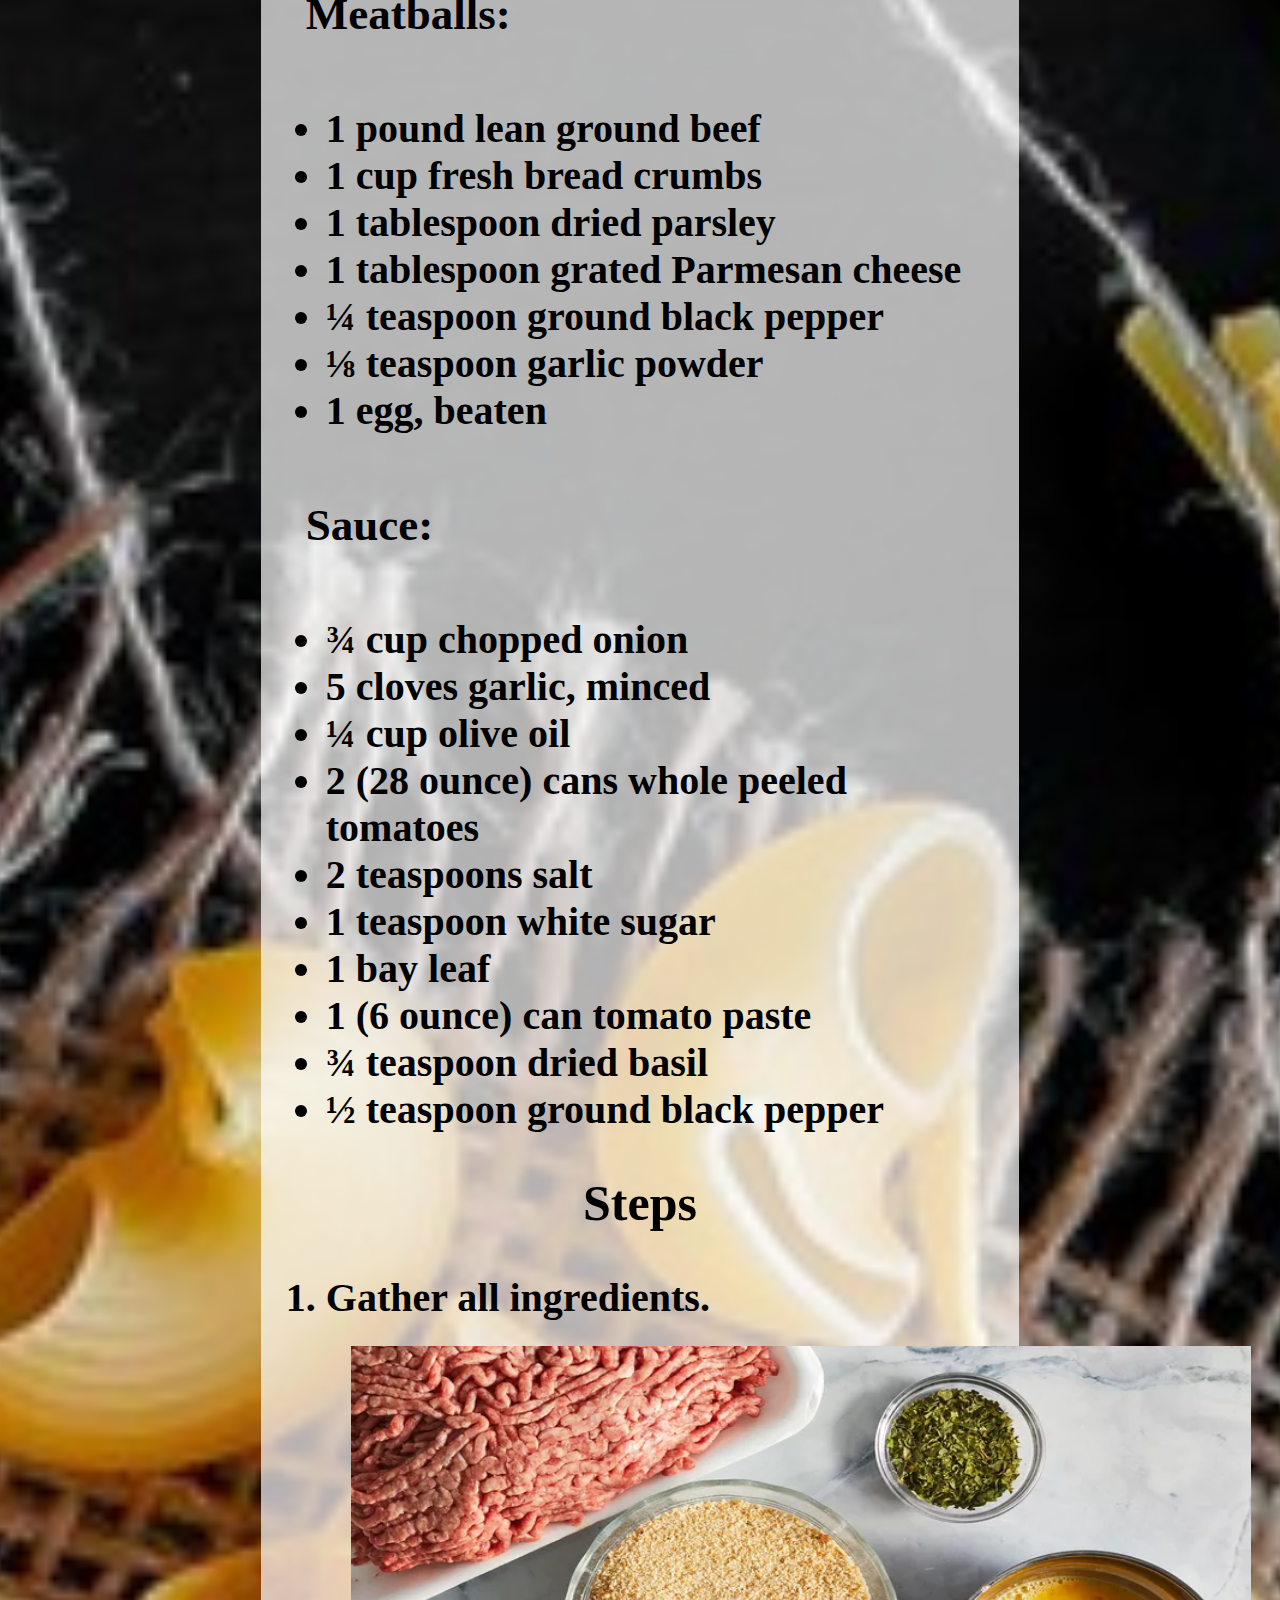
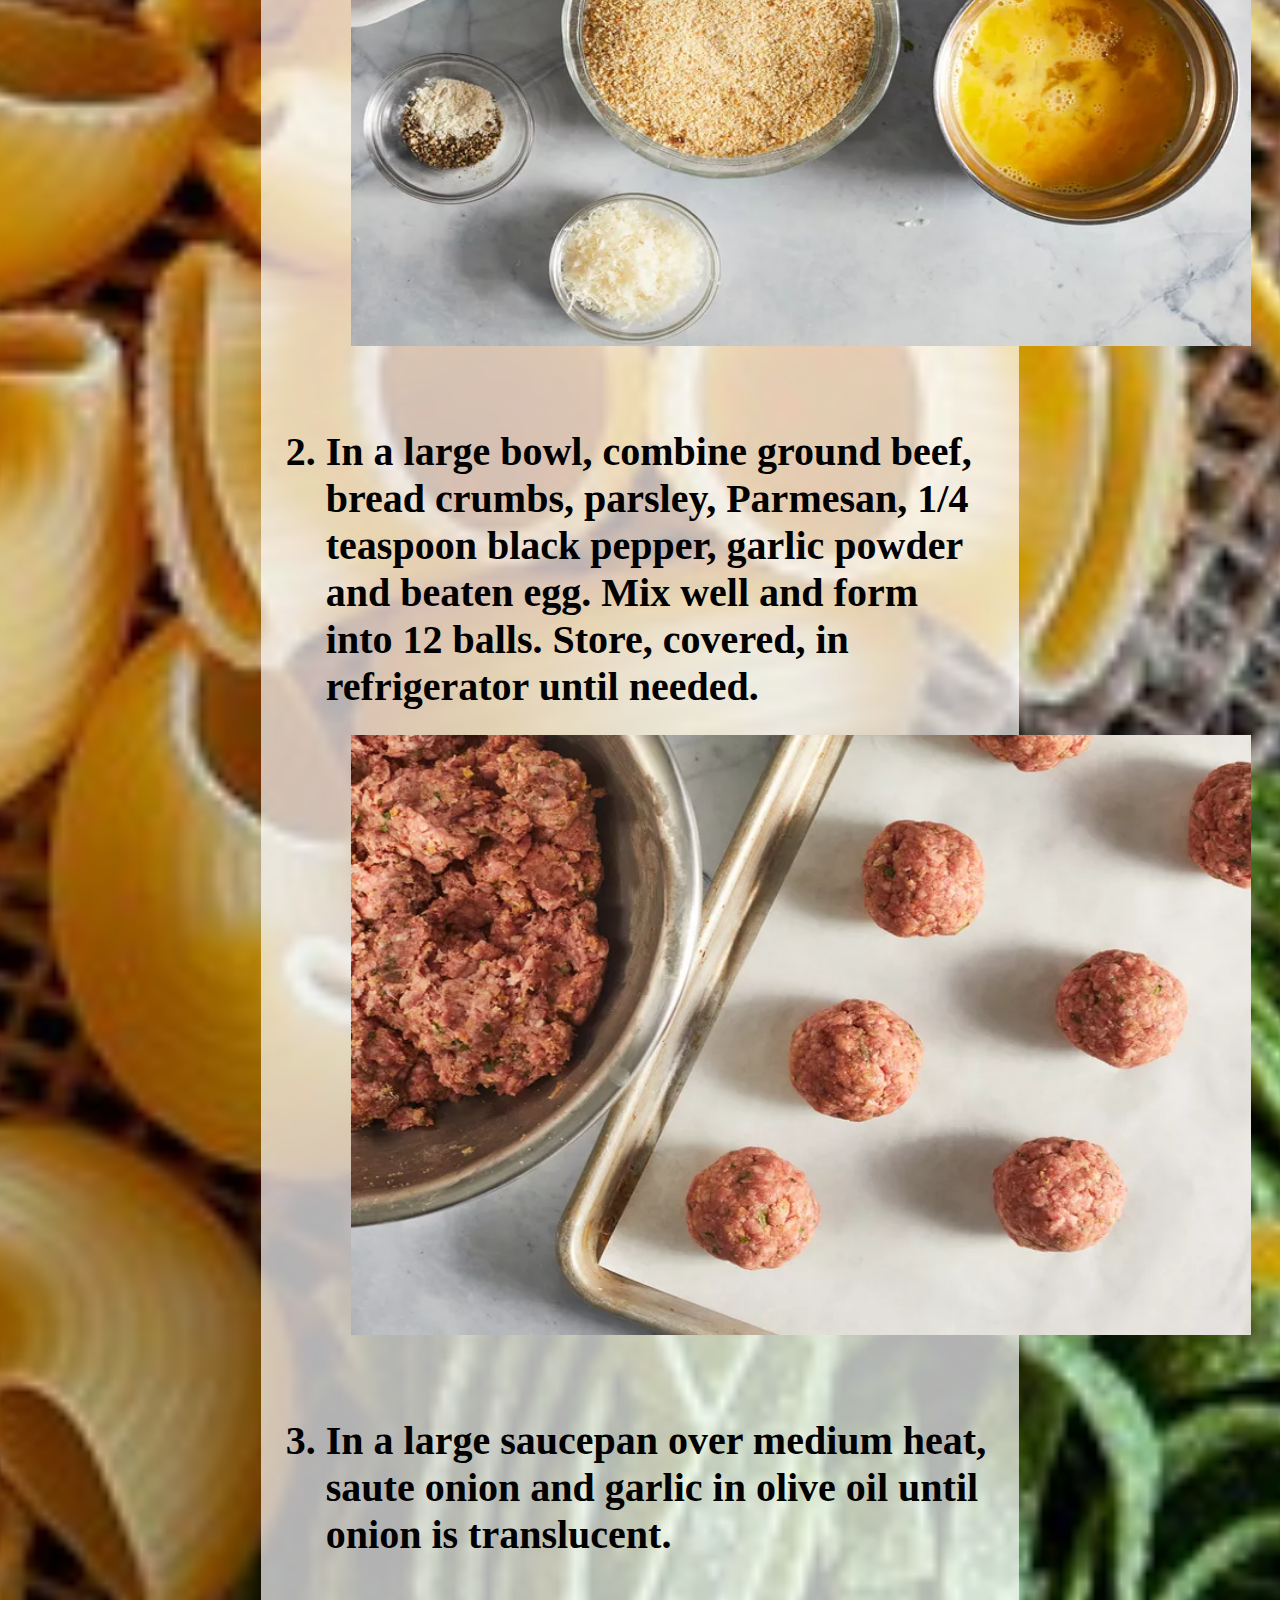
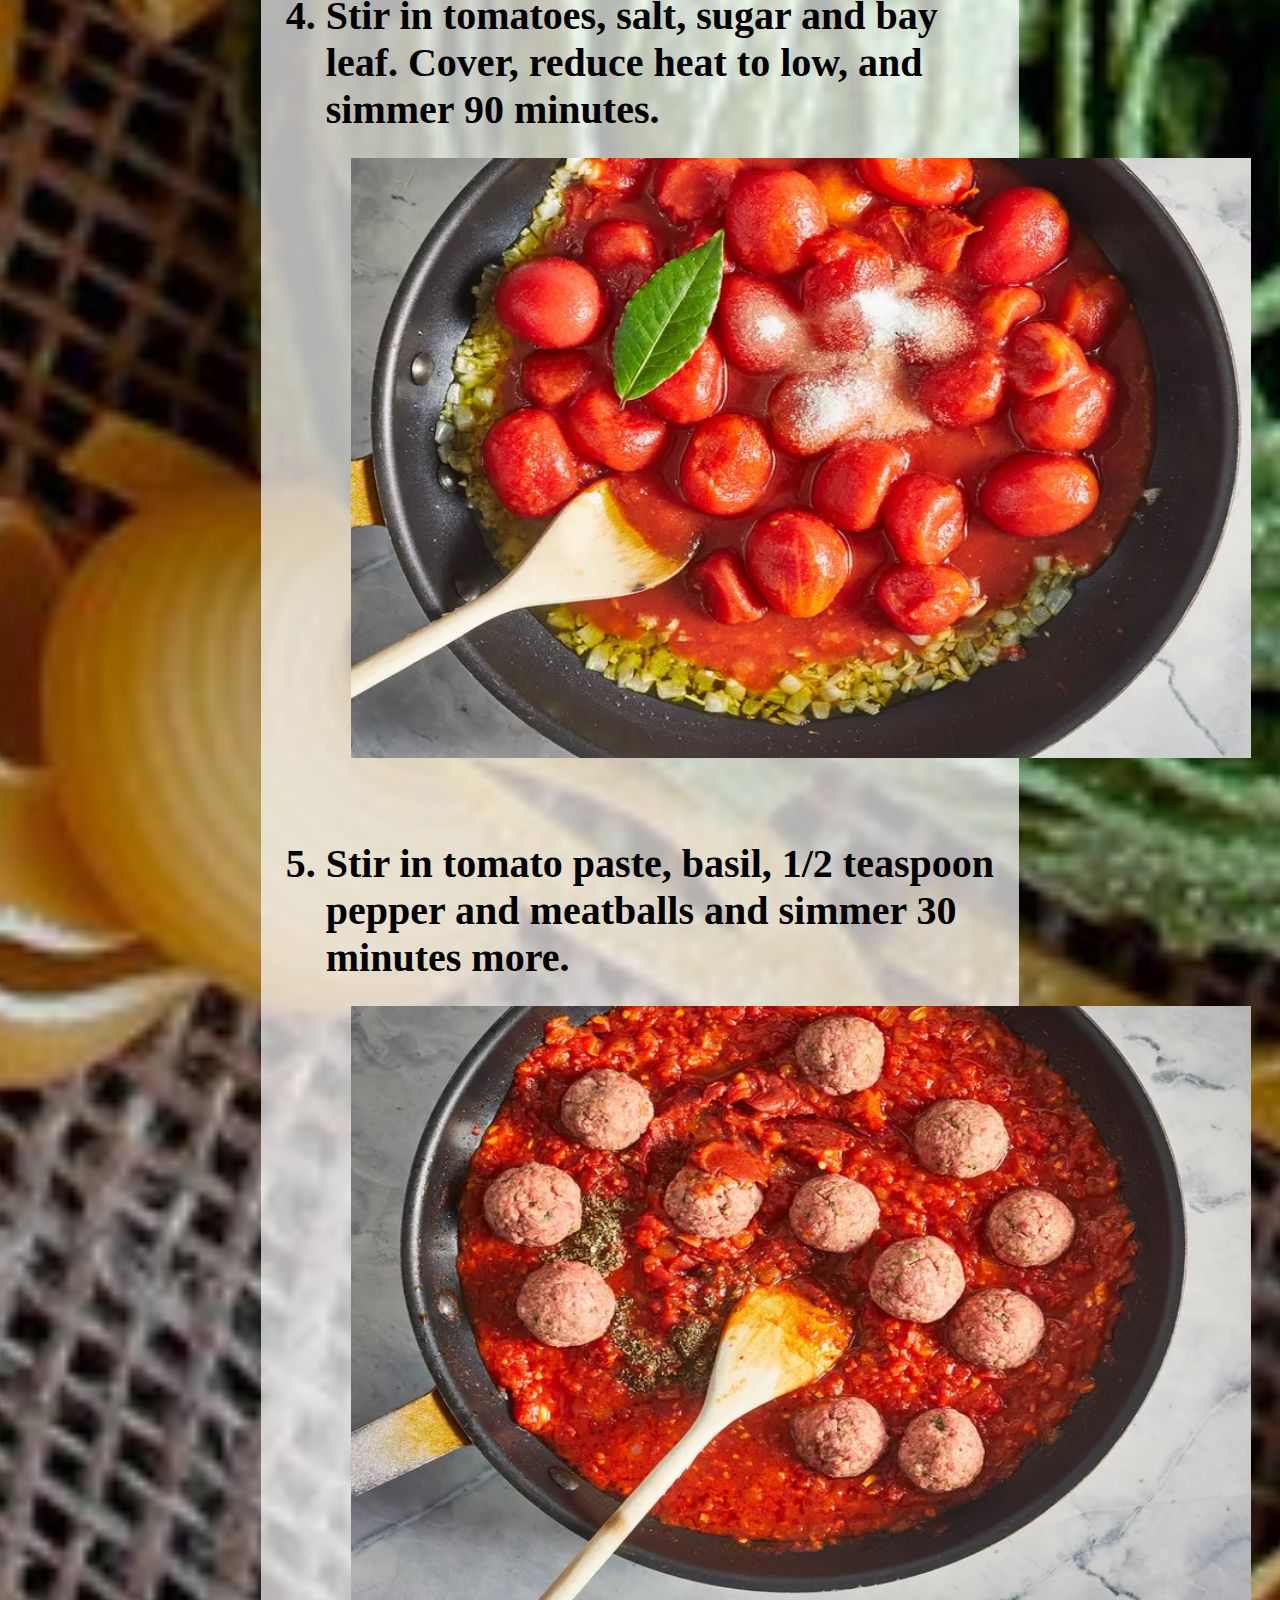
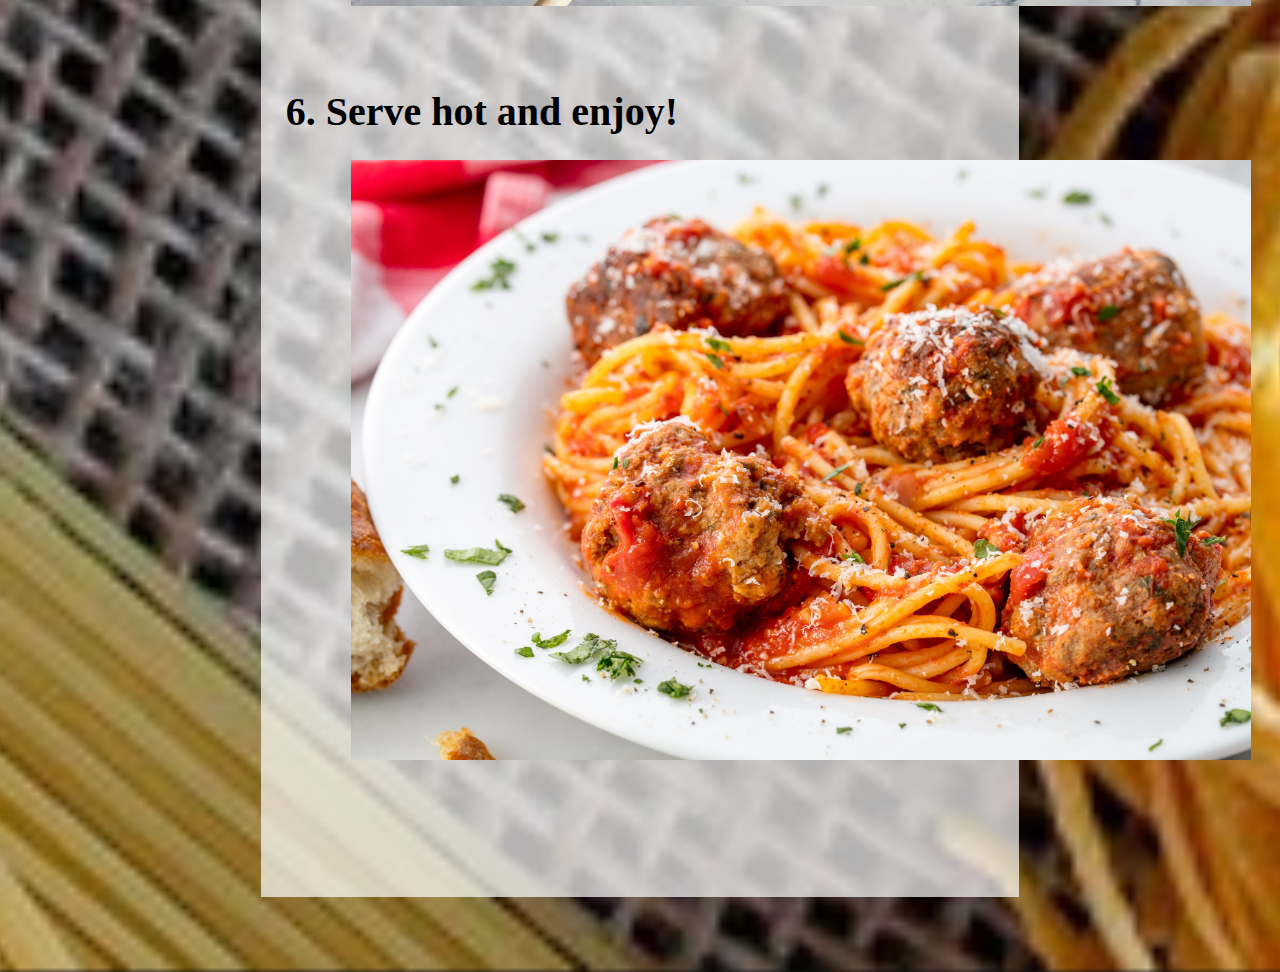
<file: spaghetti-and-meatballs.html>
<!DOCTYPE html>
<html lang="en">
    <head>
        <meta charset="utf-8">
        <title>Who toucha my spaghett</title>
        <meta name="viewport" content="width=device-width, initial-scale=1">
        <link rel="stylesheet" href="spaghett.css"> 
    </head>

    <body>
    <div>
        <h1 class="heading-one">Spaghetti and Meatballs</h1>
        <img src="img/spaghett.jpg" alt="picture of spaghetti with meatballs" 
        > 
            <h2 class="heading-two">Description</h2>
                <p>This is an Italian-style pasta sauce with homemade meatballs 
                that's cooked slowly over low heat for an intense tomato flavor. 
                It's easy to make the spaghetti sauce ahead of time; 
                gently reheat and add meatballs 
                30 minutes before you're ready to serve with your favorite pasta.</p>
            <h2 class="heading-two">Ingredients</h2>
                    <h3 class="heading-three">Meatballs:</h3>
                        <ul>
                            <li>1 pound lean ground beef</li> 
                            <li>1 cup fresh bread crumbs</li>
                            <li>1 tablespoon dried parsley</li> 
                            <li>1 tablespoon grated Parmesan cheese</li>
                            <li>¼ teaspoon ground black pepper</li> 
                            <li>⅛ teaspoon garlic powder</li>
                            <li>1 egg, beaten</li>
                        </ul>
                    <h3 class="heading-three">Sauce:</h3>
                        <ul>
                            <li>¾ cup chopped onion</li>
                            <li>5 cloves garlic, minced</li> 
                            <li>¼ cup olive oil</li>
                            <li>2 (28 ounce) cans whole peeled tomatoes</li> 
                            <li>2 teaspoons salt</li>
                            <li>1 teaspoon white sugar</li> 
                            <li>1 bay leaf</li>
                            <li>1 (6 ounce) can tomato paste</li> 
                            <li>¾ teaspoon dried basil</li>
                            <li>½ teaspoon ground black pepper</li>
                        </ul>
            <h2 class="heading-two">Steps</h2>
                    <ol>
                        <li>Gather all ingredients.</li>
                            <img src="img/ingredients.webp" alt="photo of ingredients on a table">
                        <li>In a large bowl, combine ground beef, bread crumbs, 
                            parsley, Parmesan, 1/4 teaspoon black pepper, 
                            garlic powder and beaten egg. 
                            Mix well and form into 12 balls. 
                            Store, covered, in refrigerator until needed.</li>
                            <img src="img/meatballs.webp" alt="photo of raw meatballs">
                        <li>In a large saucepan over medium heat, 
                            saute onion and garlic in olive oil until 
                            onion is translucent.</li>
                            <br>
                        <li>Stir in tomatoes, salt, sugar and bay leaf. 
                            Cover, reduce heat to low, and simmer 90 minutes.</li>
                            <img src="img/in-a-pan.webp" alt="ingredients in a pan to make a sauce">
                        <li>Stir in tomato paste, basil, 
                            1/2 teaspoon pepper and meatballs 
                            and simmer 30 minutes more.</li>
                            <img src="img/meat-in-a-pan.webp" alt="meatballs mixed with sauce in pan">
                        <li>Serve hot and enjoy!</li>
                            <img src="img/spaghett.jpg" alt="finished dish of sweet spaghetti and meaballs">
                    </ol>
    </div>
    </body>
</html>
</file>
<file: chicken-parm.css>
* {
    font-family: 'Calibri', 'Trebuchet MS', sans-serif
    color: black;
    font-size: 30px;
    font-weight: bold;
    text-align: center;
}

body {
    background-image: url(img/back-chicken.jpg);
    background-position: center;
    background-size: cover; 
}
p,
li {
    font-size: 40px; 
}
p {
    text-align: left;
}

div {
    background-color: rgba(255, 255, 255, 0.699);
    margin: 25px 20% 75px;
    padding: 25px;
}

img {
    height: 600px;
    width: 900px;
    padding: 25px;
    padding-bottom: 75px;
    
}

li {
    text-align: left;
}


h1 {
    font-size: 60px;
}

h2 {
    font-size: 50px;
}

h3{
    font-size: 45px;
}
</file>
<file: cupcake.css>
* {
    font-family: 'Calibri', 'Trebuchet MS', sans-serif
    color: black;
    font-size: 30px;
    font-weight: bold;
    text-align: center;
}

body {
    background-image: url(img/back-cup.jpeg);
    background-position: center;
    background-size: cover; 
}
p,
li {
    font-size: 40px; 
}
p {
    text-align: left;
}

div {
    background-color: rgba(255, 255, 255, 0.699);
    margin: 25px 20% 75px;
    padding: 25px;
}

img {
    height: 600px;
    width: 900px;
    padding: 25px;
    padding-bottom: 75px;
    
}

li {
    text-align: left;
}


h1 {
    font-size: 60px;
}

h2 {
    font-size: 50px;
}

h3{
    font-size: 45px;
    text-align: left;
}
</file>
<file: spaghett.css>
* {
    font-family: 'Calibri', 'Trebuchet MS', sans-serif
    color: black;
    font-size: 30px;
    font-weight: bold;
    text-align: center;
}

body {
    background-image: url(img/pasta2.jpg);
    background-position: center;
    background-size: cover; 
}
p,
li {
    font-size: 40px; 
}
p {
    text-align: left;
}

div {
    background-color: rgba(255, 255, 255, 0.699);
    margin: 25px 20% 75px;
    padding: 25px;
}

img {
    height: 600px;
    width: 900px;
    padding: 25px;
    padding-bottom: 75px;
    
}

li {
    text-align: left;
}

.heading-three {
    text-align: left;
    padding: 20px;
}

h1 {
    font-size: 60px;
}

h2 {
    font-size: 50px;
}

h3{
    font-size: 45px;
}
</file>
